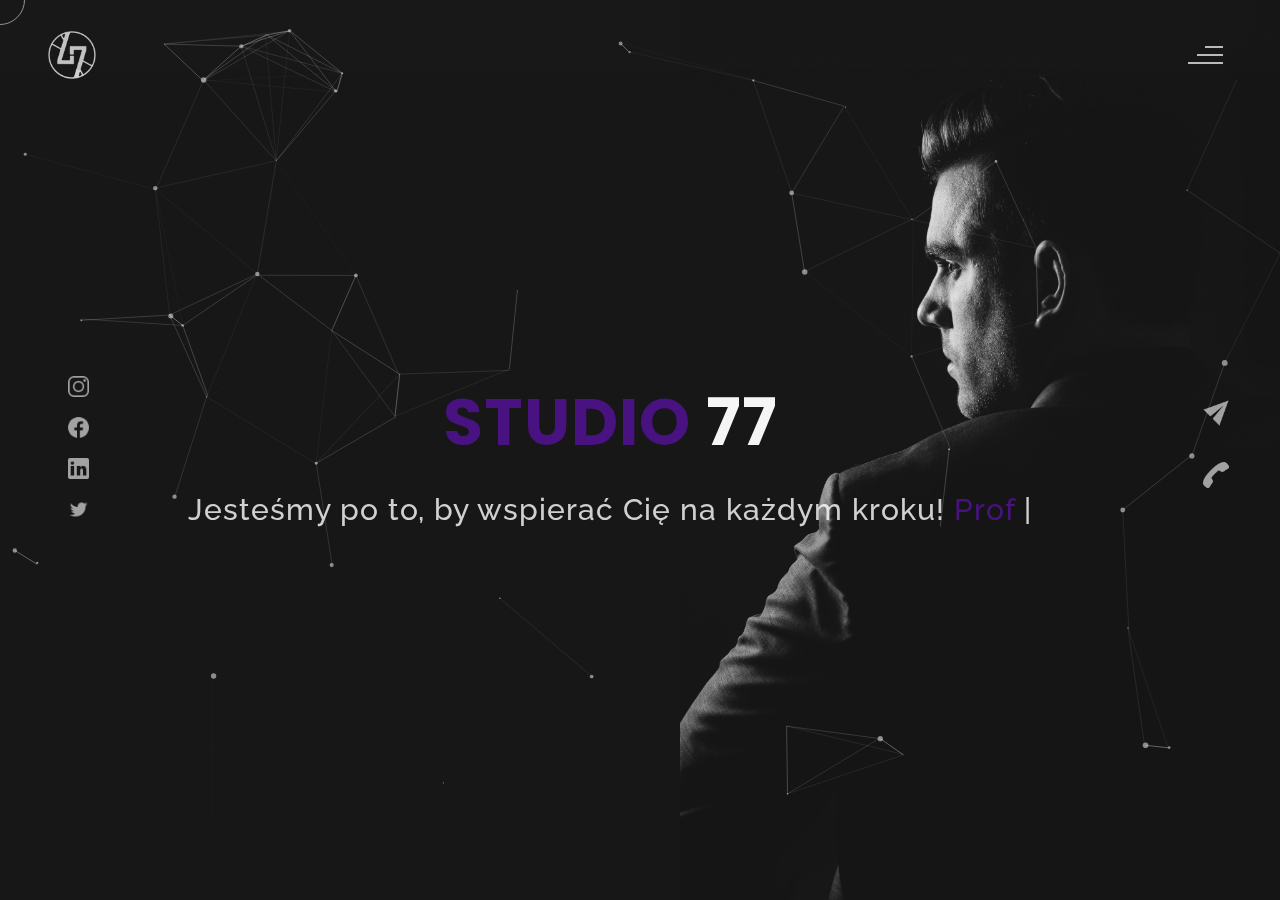
<file: Willy Wonka portfolio Template free/themes/index.html>
<!DOCTYPE html>
<html lang="pl">
<head>
    <meta charset="UTF-8">
    <meta name="viewport" content="width=device-width, initial-scale=1.0">
    <meta name="description" content="STUDIO77" />
	<meta name="keywords" content="blog, business card, creative, creative portfolio, cv theme, online resume, personal, portfolio, professional cv, responsive portfolio, resume, resume theme, vcard" />
	<meta name="author" content="willy wonka" />
    <title>STUDIO77 - BLOG</title>
  <!--favicon-img--> 
   <link rel="icon" type="image/png" href="images/favicon.png">
   <!--favicon-img-->
   <!--main css file should not be removed -->
    <link rel="stylesheet" href="css/index.css">
    <!--main css file-->
    <script src="https://cdnjs.cloudflare.com/ajax/libs/gsap/3.2.6/gsap.min.js"></script>
</head>
<body>
    <!--contains all the div-->
    <div id="all">
    <!--mouse  follower-->
        <div class="cursor"></div>
    <!--mouse  follower-->
    <!--loader-->
        <div id="loader">
            <span class="color">STUDIO</span>77
        </div>
    <!--loader-end-->
    <!--link-screen-->
        <div id="breaker">
        </div>
        <div id="breaker-two">
        </div>
    <!--link-screen-->
        <!--Main-Section-->
        <!--Navigator-fullscreen-->
        <div id="navigation-content">
            <div class="logo">
                <img src="images/willy wonka logo.png" alt="logo">
            </div>
            <div class="navigation-close">
                <span class="close-first"></span>
                <span class="close-second"></span>
            </div>
            <div class="navigation-links">
                <a href="#" data-text="HOME" id="home-link" >HOME</a>
                <a href="#" data-text="ABOUT" id="about-link" >ABOUT</a>
                <a href="#" data-text="BLOG" id="blog-link" >BLOG</a>
                <a href="#" data-text="PORTFOLIO" id="portfolio-link" >PORTFOLIO</a>
                <a href="#" data-text="CONTACT" id="contact-link" >CONTACT</a>
            </div>
        </div>
        <!--Navigator-Fullscreen END-->
          <!--Home Page-->
        <!--Menubar-->
        <div id="navigation-bar">
            <img src="images/willy wonka logo.png" alt="logo">
            <div class="menubar">
                <span class="first-span"></span>
                <span class="second-span"></span>
                <span class="third-span"></span>
            </div>
        </div>
        <!--Menubar End-->
          <!--Header-->
        <div id="header">
            <div id="particles"></div>
              <!--Social Media Links-->
            <div class="social-media-links">
               <a href="#"><img src="images/instagram logo.png" class="social-media" alt="instagram-logo"></a><!--Your instagram homepage link inser in place of "#"-->
                <a href="#"><img src="images/facebook logo.png" class="social-media" alt="facebook-logo"></a>
                <a href="#"><img src="images/linkedin logo.png" class="social-media" alt="linkedin-logo"></a>
                <a href="#"><img src="images/twitter logo.png" class="social-media" alt="twitter-logo"></a>

            </div>
            <!--Social Media Links end-->
            <div class="header-content">
                <div class="header-content-box">
                <div class="firstline"><span class="color">STUDIO </span>77</div>
                <div class="secondline">
                    Jesteśmy po to, by wspierać Cię na każdym kroku!
            <span class="txt-rotate color" data-period="1200"data-rotate='[ " Profesjonalizm.", " Niezawodność."]'></span>
            <span class="slash">|</span>
        </div>
                    <div class="contact">
                <a href="Mailto:contact.studio77@proton.me"><img src="images/mail.png" alt="email-pic" class="contactpic"></a><!--Your email Id write in place of "#"-->
                <a href="Tel:+48888795940"><img src="images/call.png" alt="phone-pic" class="contactpic"></a><!--Your telephone number Id write in place of "#"-->
                    </div>    
            </div>
            </div>
            <!--header image-->
            <div class="header-image">
            <img src="images/man.jpg" alt="logo">
            </div>
            <!--header image end-->
        </div>
           <!--Header End-->
        <!--HomePage End-->
        <!--Main-Section End-->
        <!--about-->
        <div id="about">
            <!--about content-->
            <div id="about-content">
                <div class="about-header">
                    O <span class="color">Nas</span>
                    <span class ="header-caption">Poznaj nas i odkryj <span class="color">  jak możemy wspólnie osiągnąć więcej! </span></span>
                </div>
                <div class="about-main">
            <div class="about-first-paragraph wow">
            <!--about description-->
               <span class="about-first-line">
                Studio Muzyczne
                    <span class="color">77</span>
                     </span>
                     <br>
               <span class="about-second-line"> Jesteśmy grupą pasjonatów, którzy pragną dzielić się swoją wiedzą i doświadczeniem z innymi miłośnikami muzyki.

                Nasz blog powstał z myślą o wszystkich, którzy chcą zgłębiać tajniki produkcji muzycznej, miksowania oraz odkrywać nowe trendy i techniki w branży.
                
                W Studio77 znajdziesz różnorodne artykuły, poradniki i recenzje sprzętu, które pomogą Ci rozwijać swoje umiejętności muzyczne, niezależnie od poziomu zaawansowania.
                
                Od analizy najnowszych monitorów studyjnych po techniki nagrywania – nasze treści są tworzone z myślą o Tobie! 🎧
                
                Naszym celem jest stworzenie społeczności, w której każdy może podzielić się swoimi doświadczeniami, zadawać pytania i uczyć się od innych.
                
                Wierzymy, że muzyka ma moc łączenia ludzi, dlatego zapraszamy Cię do wspólnej podróży przez świat dźwięków i kreatywności. 🌍✨
                
                Dziękujemy, że jesteś z nami. Razem twórzmy wyjątkowe brzmienia w Studio77! 🎵</span>
               <div class="cv">
                <a href="#"><button> <span class="colors"></span></button></a>
            </div>
            </div>
            <!--about picture-->
            <div class="about-img">
                <img src="images/about.jpg" alt="Your Image">
            </div>
            </div>
    
            </div>
            <!--services start-->
            <div id="services">
            <!--services header-->
                    <div class="services-heading wow">
                        <span class="color">Social</span> Media
                    </div>
            <!--services header end-->
            <!--services content-->
                    <div class="services-content">
                           <div class="service-one service wow">
                               <div class="service-img">
                               <img src="images/coding.png" alt="service-one">
                               </div>
                               <div class="service-description">
                                <h2>YouTube</h2>
                                <p>Sprawdź nasz kanał — dzielimy się tam ogromną wiedzą na temat produkcji muzyki.</p>
                               </div>
                           </div>
                           <div class="service-two service wow">
                               <div class="service-img">
                               <img src="images/instagram.png" alt="service-two">
                               </div>
                               <div class="service-description">
                                <h2>Instagram</h2>
                                <p>Odwiedź nasz profil na Instagramie i bądź z nami na bieżąco!</p>
                               </div>
                           </div>
                           <div class="service-three service wow">
                            <div class="service-img">
                               <img src="images/bulb.png" alt="service-three">
                            </div>
                            <div class="service-description">
                                <h2>Discord</h2>
                                <p>Dołącz do naszej muzycznej społeczności na Discordzie i twórz razem z nami!</p>
                            </div>
                        </div>
                    </div>
            </div>
            <!--services content end-->
    <!--copyright-section You Can Remove After Downloading-->
            <div class="footer">
             <div class="footer-text">
                 <img src="./images/copyright.png" alt="copyright-img" class="images" height="14px"> Prawa autorskie © 2024 Studio77 – Wszelkie prawa zastrzeżone.
             </div>
            </div>
    <!--copyright-section-->
        </div>
        <!--about end-->
       <!--copyright-section-->
             </div>
        <!--portfolio end-->
        <!--blog-->
        <div id="blog">
        <div class="blog-header"> Blog</span>
            <span class ="header-caption"> Nasze recenzje <span class="color"> sprzętu do twojego studia.</span></span></div>
            <div class="blog-content">
                 <div class="blogs">
                     <a href="STUDIO77 » Monitory studyjne do 500PLN.html">
                     <div class="img">
                        <img src="images/computer-speaker-2048px-3546-3x2-1.webp" alt="blog-one">
                        <div class="blog-date">28.09.2024</div>
                     </div>
                     <div class="blog-text">
                         <h3>Monitory Studyjne do 500 PLN</h3>
                         <p>Szukasz budżetowych monitorów studyjnych, które spełnią Twoje oczekiwania? 
                            Sprawdź naszą recenzję najlepszych modeli do 500 PLN i znajdź idealne brzmienie dla swojego domowego studia!</p>
                     </div></a>
                 </div>      
                
               <!--copyright-section You Can Remove After Downloading-->
               <div class="footer">
                <div class="footer-text">
                    <img src="./images/copyright.png" alt="copyright-img" class="images" height="14px"> Prawa autorskie © 2024 Studio77 – Wszelkie prawa zastrzeżone.
                </div>
               </div>
       <!--copyright-section-->
        </div>
        <!--blog end-->
        <!--contact-->
     <div id="contact">
        <div class="color-changer">
            <div class="color-panel">
                <img src="images/gear.png" alt="">
            </div>
            </div>
         <div class="contact-header">Kontakt <span class="color"> z Nami</span>
        <div class="contact-header-caption"> <span class="color"> Tylko</span> Jeden krok.</div></div>
        <div class="contact-content">
            <!--Contact form-->
             <div class="contact-form">
                 <div class="form-header">
                     Szybki kontakt
                 </div>
                 <form id="myForm" action="#">
                    <div class="input-line">
                        <input  id="name" type="text" placeholder="Imie" class="input-name">
                        <input id="email" type="email" placeholder="Email"  class="input-name">
                    </div>
                    <input type="text" id="subject" placeholder="Temat" class="input-subject">
                    <textarea id ="body" class="input-textarea" placeholder="Wiadomość"></textarea>
                    <button type="button" id ="submit" value="send">Wyślij</button>
                 </form>
               
             </div>
            <!--Contact form-->
            <!--Contact information-->
             <div class="contact-info">
                <div class="contact-info-header">
                    Informacje Kontaktowe
                </div>
                <div class="contact-info-content">
                <div class="contect-info-content-line">
                    <img src="./images/icon-name.png" class="icon" alt="name-icon">
                    <div class="contact-info-icon-text">
                        <h6>Nazwa</h6>
                        <p>Studio77</p>
                  </div>
                </div>
              <div class="contect-info-content-line">
                  <img src="./images/icon-phone.png" class="icon" alt="phone-icon">
                  <div class="contact-info-icon-text">
                      <h6>Nr. Telefonu</h6>
                      <p>+48 888-795-940</p>
                </div>
              </div>
              
              <div class="contect-info-content-line">
                  <img src="./images/icon-email.png" class="icon" alt="email-icon">
                  <div class="contact-info-icon-text">
                      <h6>Email</h6>
                      <p>contact.studio77@proton.me</p>
                </div>
              </div>
                </div>
            <!--Contact information end-->
           </div>
        </div>
                    <!--copyright-section You Can Remove After Downloading-->
                    <div class="footer">
                        <div class="footer-text">
                            <img src="./images/copyright.png" alt="copyright-img" class="images" height="14px"> Prawa autorskie © 2024 Studio77 – Wszelkie prawa zastrzeżone.
                        </div>
                       </div>
               <!--copyright-section-->
     </div>
        <!--contact end-->
    </div>
    <!--all the divisions-->
    <script src="js/jquery.min.js"></script>
    <script src="js/particles.js"></script>
    <script src="js/particles.min.js"></script>
    <script src="js/index.js"></script>
    <!--particles script-->
    <script>
  particlesJS("particles", {"particles":{"number":{"value":40,"density":{"enable":true,"value_area":800}},"color":{"value":"#ffffff"},"shape":{"type":"circle","stroke":{"width":0,"color":"#000000"},"polygon":{"nb_sides":5},"image":{"src":"img/github.svg","width":100,"height":100}},"opacity":{"value":0.5,"random":false,"anim":{"enable":false,"speed":1,"opacity_min":0.1,"sync":false}},"size":{"value":3,"random":true,"anim":{"enable":false,"speed":40,"size_min":0.1,"sync":false}},"line_linked":{"enable":true,"distance":150,"color":"#ffffff","opacity":0.4,"width":1},"move":{"enable":true,"speed":6,"direction":"none","random":false,"straight":false,"out_mode":"out","bounce":false,"attract":{"enable":false,"rotateX":600,"rotateY":1200}}},"interactivity":{"detect_on":"canvas","events":{"onhover":{"enable":true,"mode":"repulse"},"onclick":{"enable":true,"mode":"push"},"resize":true},"modes":{"grab":{"distance":400,"line_linked":{"opacity":1}},"bubble":{"distance":400,"size":40,"duration":2,"opacity":8,"speed":3},"repulse":{"distance":200,"duration":0.4},"push":{"particles_nb":4},"remove":{"particles_nb":2}}},"retina_detect":true});
    </script>

</body>
</html>
</file>
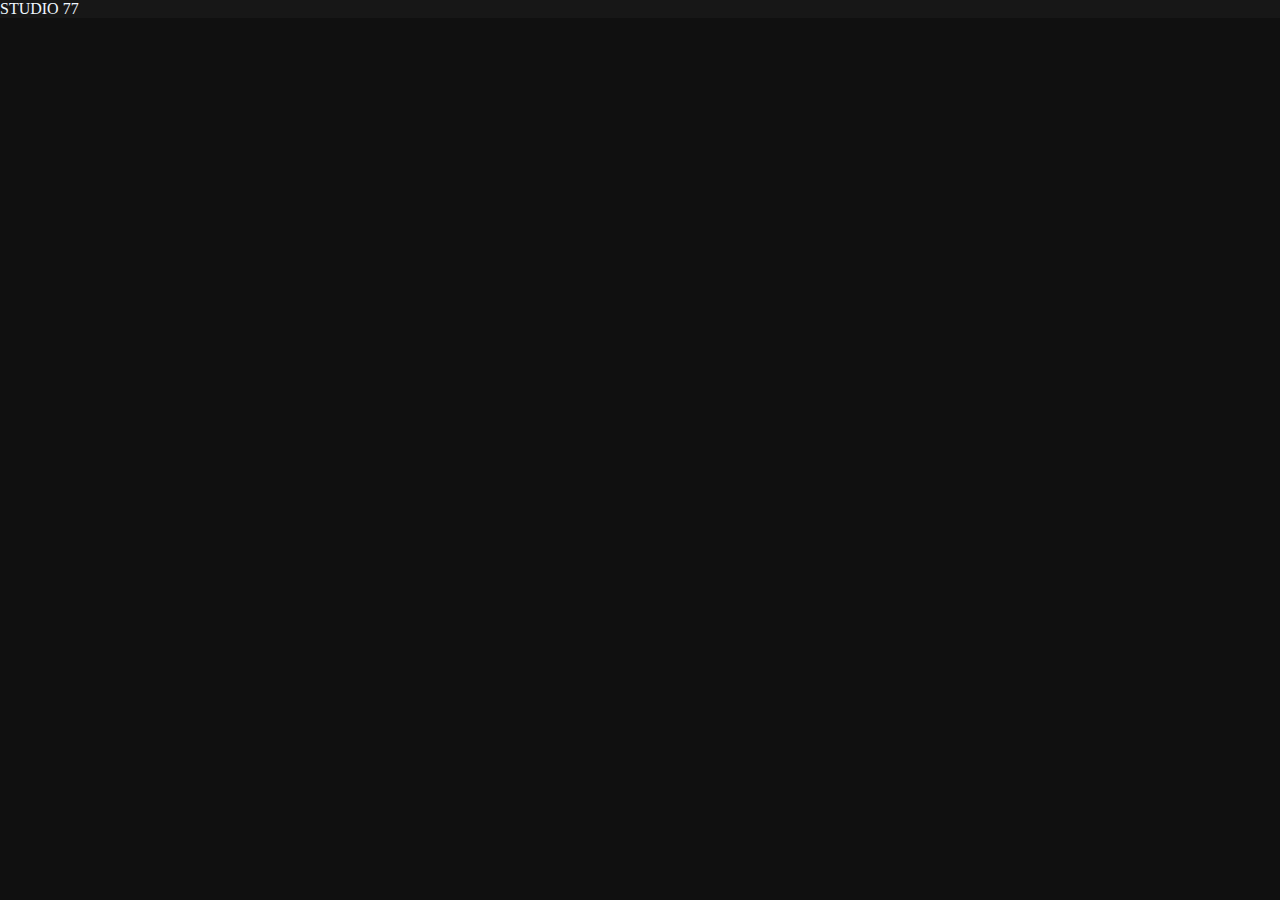
<file: Willy Wonka portfolio Template free/themes/monitory500.html>
<!DOCTYPE html>
<html lang="pl">
<head>
    <meta charset="UTF-8">
    <meta name="viewport" content="width=device-width, initial-scale=1.0">
    <meta name="description" content="STUDIO77" />
	<meta name="keywords" content="blog, business card, creative, creative portfolio, cv theme, online resume, personal, portfolio, professional cv, responsive portfolio, resume, resume theme, vcard" />
	<meta name="author" content="willy wonka" />
    <title>STUDIO77 - BLOG</title>
  <!--favicon-img--> 
   <link rel="icon" type="image/png" href="images/favicon.png">
   <!--favicon-img-->
   <!--main css file should not be removed -->
    <link rel="stylesheet" href="css/index.css">
    <link rel="stylesheet" href="css/blog.css">
    <!--main css file-->
    <script src="https://cdnjs.cloudflare.com/ajax/libs/gsap/3.2.6/gsap.min.js"></script>
</head>
<body>
        <div class="naglowek"><span class="naglowek">STUDIO </span>77</div>
    
    <script src="js/jquery.min.js"></script>
    <script src="js/particles.js"></script>
    <script src="js/particles.min.js"></script>
    <script src="js/index.js"></script>
    <!--particles script-->
    <script>
  particlesJS("particles", {"particles":{"number":{"value":40,"density":{"enable":true,"value_area":800}},"color":{"value":"#ffffff"},"shape":{"type":"circle","stroke":{"width":0,"color":"#000000"},"polygon":{"nb_sides":5},"image":{"src":"img/github.svg","width":100,"height":100}},"opacity":{"value":0.5,"random":false,"anim":{"enable":false,"speed":1,"opacity_min":0.1,"sync":false}},"size":{"value":3,"random":true,"anim":{"enable":false,"speed":40,"size_min":0.1,"sync":false}},"line_linked":{"enable":true,"distance":150,"color":"#ffffff","opacity":0.4,"width":1},"move":{"enable":true,"speed":6,"direction":"none","random":false,"straight":false,"out_mode":"out","bounce":false,"attract":{"enable":false,"rotateX":600,"rotateY":1200}}},"interactivity":{"detect_on":"canvas","events":{"onhover":{"enable":true,"mode":"repulse"},"onclick":{"enable":true,"mode":"push"},"resize":true},"modes":{"grab":{"distance":400,"line_linked":{"opacity":1}},"bubble":{"distance":400,"size":40,"duration":2,"opacity":8,"speed":3},"repulse":{"distance":200,"duration":0.4},"push":{"particles_nb":4},"remove":{"particles_nb":2}}},"retina_detect":true});
    </script>
</body>
</html>
</file>
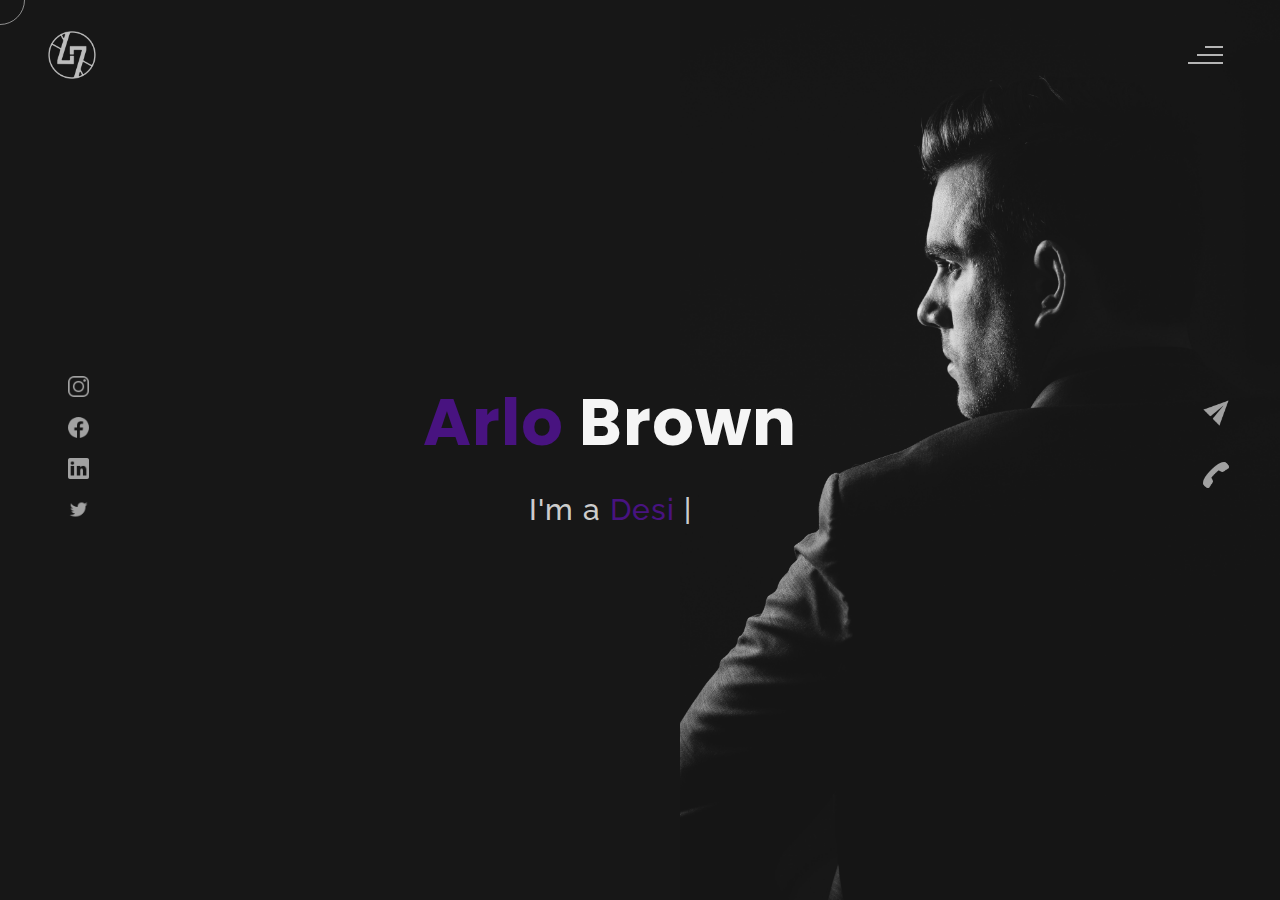
<file: Willy Wonka portfolio Template free/themes/theme-clean.html>
<!DOCTYPE html>
<html lang="en">
<head>
    <meta charset="UTF-8">
    <meta name="viewport" content="width=device-width, initial-scale=1.0">
    <meta name="description" content="Willy Wonkas - Personal Portfolio Website Template" />
	<meta name="keywords" content="blog, business card, creative, creative portfolio, cv theme, online resume, personal, portfolio, professional cv, responsive portfolio, resume, resume theme, vcard" />
	<meta name="author" content="willy wonka" />
    <title>Willy Wonkas - Personal Portfolio Website Template</title>
  <!--favicon-img--> 
   <link rel="icon" type="image/png" href="images/favicon.png">
   <!--favicon-img-->
   <!--main css file should not be removed -->
    <link rel="stylesheet" href="css/index.css">
    <!--main css file-->
    <script src="https://cdnjs.cloudflare.com/ajax/libs/gsap/3.2.6/gsap.min.js"></script>
</head>
<body>
    <!--contains all the div-->
    <div id="all">
    <!--mouse  follower-->
        <div class="cursor"></div>
    <!--mouse  follower-->
    <!--loader-->
        <div id="loader">
            <span class="color">Arlo</span>Brown 
        </div>
    <!--loader-end-->
    <!--link-screen-->
        <div id="breaker">
        </div>
        <div id="breaker-two">
        </div>
    <!--link-screen-->
        <!--Main-Section-->
        <!--Navigator-fullscreen-->
        <div id="navigation-content">
            <div class="logo">
                <img src="images/willy wonka logo.png" alt="logo">
            </div>
            <div class="navigation-close">
                <span class="close-first"></span>
                <span class="close-second"></span>
            </div>
            <div class="navigation-links">
                <a href="#" data-text="HOME" id="home-link" >HOME</a>
                <a href="#" data-text="ABOUT" id="about-link" >ABOUT</a>
                <a href="#" data-text="BLOG" id="blog-link" >BLOG</a>
                <a href="#" data-text="PORTFOLIO" id="portfolio-link" >PORTFOLIO</a>
                <a href="#" data-text="CONTACT" id="contact-link" >CONTACT</a>
            </div>
        </div>
        <!--Navigator-Fullscreen END-->
          <!--Home Page-->
        <!--Menubar-->
        <div id="navigation-bar">
            <img src="images/willy wonka logo.png" alt="logo">
            <div class="menubar">
                <span class="first-span"></span>
                <span class="second-span"></span>
                <span class="third-span"></span>
            </div>
        </div>
        <!--Menubar End-->
          <!--Header-->
        <div id="header">
            <div id="particles"></div>
              <!--Social Media Links-->
            <div class="social-media-links">
               <a href="#"><img src="images/instagram logo.png" class="social-media" alt="instagram-logo"></a><!--Your instagram homepage link inser in place of "#"-->
                <a href="#"><img src="images/facebook logo.png" class="social-media" alt="facebook-logo"></a>
                <a href="#"><img src="images/linkedin logo.png" class="social-media" alt="linkedin-logo"></a>
                <a href="#"><img src="images/twitter logo.png" class="social-media" alt="twitter-logo"></a>

            </div>
            <!--Social Media Links end-->
            <div class="header-content">
                <div class="header-content-box">
                <div class="firstline"><span class="color">Arlo </span>Brown</div>
                <div class="secondline">
                I'm a
            <span class="txt-rotate color" data-period="1200"data-rotate='[ " Designer.", " Blogger.", " Freelancer." ]'></span>
            <span class="slash">|</span>
        </div>
                    <div class="contact">
                <a href="Mailto:#"><img src="images/mail.png" alt="email-pic" class="contactpic"></a><!--Your email Id write in place of "#"-->
                <a href="Tel:#"><img src="images/call.png" alt="phone-pic" class="contactpic"></a><!--Your telephone number Id write in place of "#"-->
                    </div>    
            </div>
            </div>
            <!--header image-->
            <div class="header-image">
            <img src="images/man.jpg" alt="logo">
            </div>
            <!--header image end-->
        </div>
           <!--Header End-->
        <!--HomePage End-->
        <!--Main-Section End-->
        <!--about-->
        <div id="about">
            <div class="color-changer">
            <div class="color-panel">
                <img src="images/gear.png" alt="">
            </div>
            <div class="color-selector">
                <div class="heading">Custom Colors</div>
                <div class="colors">
                    <ul >
                    <li>
                        <a href="#0" class="color-red " title="color-red"></a>
                    </li>
                    <li>
                        <a href="#0" class="color-purple" title="color-purple"></a>
                    </li>
                    <li>
                        <a href="#0" class="color-malt" title="color-malt"></a>
                    </li>
                    <li>
                        <a href="#0" class="color-green" title="color-green"></a>
                    </li>
                    <li>
                        <a href="#0" class="color-blue" title="color-blue"></a>
                    </li>
                    <li>
                        <a href="#0" class="color-orange" title="color-orange"></a>
                    </li>
                    </ul>
                </div>
            </div>
            </div>
            <!--about content-->
            <div id="about-content">
                <div class="about-header">
                    About <span class="color">Me</span>
                    <span class ="header-caption">Get to Know <span class="color"> me.</span></span>
                </div>
                <div class="about-main">
            <div class="about-first-paragraph wow">
            <!--about description-->
               <span class="about-first-line">
                    I'm creative 
                    <span class="color">web developer</span>
                     based in New York , USA </span>
                     <br>
               <span class="about-second-line"> With 20 years of experience as a professional Web developer, I have acquired the skills and knowledge necessary to make your project a success. I enjoy every step while working.</span>
               <div class="cv">
                <a href="#"><button>Download <span class="colors">CV</span></button></a>
            </div>
            </div>
            <!--about picture-->
            <div class="about-img">
                <img src="images/about.jpg" alt="Your Image">
            </div>
            </div>
    
            </div>
            <!--services start-->
            <div id="services">
                <div class="color-changer">
                    <div class="color-panel">
                        <img src="images/gear.png" alt="">
                    </div>
                    <div class="color-selector">
                        <div class="heading">Custom Colors</div>
                        <div class="colors">
                            <ul >
                            <li>
                                <a href="#0" class="color-red " title="color-red"></a>
                            </li>
                            <li>
                                <a href="#0" class="color-purple" title="color-purple"></a>
                            </li>
                            <li>
                                <a href="#0" class="color-malt" title="color-malt"></a>
                            </li>
                            <li>
                                <a href="#0" class="color-green" title="color-green"></a>
                            </li>
                            <li>
                                <a href="#0" class="color-blue" title="color-blue"></a>
                            </li>
                            <li>
                                <a href="#0" class="color-orange" title="color-orange"></a>
                            </li>
                            </ul>
                        </div>
                    </div>
                    </div>
            <!--services header-->
                    <div class="services-heading wow">
                        <span class="color">My</span> Services
                    </div>
            <!--services header end-->
            <!--services content-->
                    <div class="services-content">
                           <div class="service-one service wow">
                               <div class="service-img">
                               <img src="images/coding.png" alt="service-one">
                               </div>
                               <div class="service-description">
                                <h2>Web Designing</h2>
                                <p>Lorem ipsum dolor sit amet consectetur adipisicing elit. Quod quibusdam possimus</p>
                               </div>
                           </div>
                           <div class="service-two service wow">
                               <div class="service-img">
                               <img src="images/instagram.png" alt="service-two">
                               </div>
                               <div class="service-description">
                                <h2>Social Media</h2>
                                <p>Lorem ipsum dolor sit amet consectetur adipisicing elit. Quod quibusdam possimus</p>
                               </div>
                           </div>
                           <div class="service-three service wow">
                            <div class="service-img">
                               <img src="images/bulb.png" alt="service-three">
                            </div>
                            <div class="service-description">
                                <h2>Creative Design</h2>
                                <p>Lorem ipsum dolor sit amet consectetur adipisicing elit. Quod quibusdam possimus</p>
                            </div>
                        </div>
                    </div>
            </div>
            <!--services content end-->
            <!--services end-->
            <div id="skills">
                <div class="skills-header">
                     My <span class="color"> Skills</span>
                </div>
                <div class="skills-content " style="text-align: center;">
                    <div class="skill-html skill">
                        <div class="skill-text">
                    <div class="html">
                        HTML/CSS
                    </div>
                        </div>
                    <div class="html-prog wow prog">
                 <div class="html-progress wow">95%</div>
                    </div>
                    </div>
                    <div class="skill-html skill">
                        <div class="skill-text">
                    <div class="html">
                      Javascript
                    </div>
                        </div>
                    <div class="html-prog wow prog">
                 <div class="js-progress wow">90%</div>
                    </div>
                    </div>
                    <div class="skill-html skill">
                        <div class="skill-text">
                    <div class="html">
                        Adobe Ps
                    </div>
                        </div>
                    <div class="html-prog wow prog">
                 <div class="adobe-progress wow">83%</div>
                    </div>
                    </div>
                    <div class="skill-html skill">
                        <div class="skill-text">
                    <div class="html">
                        PHP
                    </div>
                        </div>
                    <div class="html-prog wow prog">
                 <div class="php-progress wow">87%</div>
                    </div>
                    </div>
                    <div class="skill-html skill">
                        <div class="skill-text">
                    <div class="html">
                        JQuery
                    </div>
                        </div>
                    <div class="html-prog wow prog">
                 <div class="jquery-progress wow">94%</div>
                    </div>
                    </div>
                    <div class="skill-html skill">
                        <div class="skill-text">
                    <div class="html">
                        SEO
                    </div>
                        </div>
                    <div class="html-prog wow prog">
                 <div class="seo-progress wow">84%</div>
                    </div>
                    </div>
                </div>
            </div>
    <!--copyright-section You Can Remove After Downloading-->
            <div class="footer">
             <div class="footer-text">
                 <img src="./images/copyright.png" alt="copyright-img" class="images" height="14px"> Willy Wonkas
             </div>
            </div>
    <!--copyright-section-->
        </div>
        <!--about end-->
        <!--portfolio-->
        <div id="portfolio">
            <div class="color-changer">
                <div class="color-panel">
                    <img src="images/gear.png" alt="">
                </div>
                <div class="color-selector">
                    <div class="heading">Custom Colors</div>
                    <div class="colors">
                        <ul >
                        <li>
                            <a href="#0" class="color-red " title="color-red"></a>
                        </li>
                        <li>
                            <a href="#0" class="color-purple" title="color-purple"></a>
                        </li>
                        <li>
                            <a href="#0" class="color-malt" title="color-malt"></a>
                        </li>
                        <li>
                            <a href="#0" class="color-green" title="color-green"></a>
                        </li>
                        <li>
                            <a href="#0" class="color-blue" title="color-blue"></a>
                        </li>
                        <li>
                            <a href="#0" class="color-orange" title="color-orange"></a>
                        </li>
                        </ul>
                    </div>
                </div>
                </div>
            <div class="portfolio-header"> <span class="color"> My </span> Portfolio
            <span class ="header-caption"> Some Of My <span class="color"> Works</span></span></div>
             <div id="portfolio-content">
                 <div class="portfolio portfolio-first">
                     <div class="portfolio-image">
                        <img src="images/portfolio-first.jpg" alt="portfolio-first">
                     </div>
                     <div class="portfolio-text">
                         <h2>App Idea</h2>
                         <p>Lorem, ipsum dolor sit amet consectetur adipisicing elit. Ad ut optio repellat cupiditate 
                             expedita eius dignissimos. Id cumque placeat minima ad laudantium suscipit voluptatem ducimus</p>
                         <div class="button"><a href="#"><button><span class="index"> View Project<i class="gg-arrow-right"></i></span></button></a></div>
                     </div>
                 </div>
                 <div class="portfolio portfolio-second">
                    <div class="portfolio-image">
                        <img src="images/portfolio-second.jpg" alt="portfolio-second">
                    </div>
                    <div class="portfolio-text">
                        <h2>Web Designing</h2>
                        <p>Lorem ipsum dolor sit, amet consectetur adipisicing elit. Id cumque placeat minima ad laudantium suscipit
                             voluptatem ducimus. Id cumque placeat minima ad laudantium suscipit voluptatem ducimus</p>
                        <div class="button"><a href="#"><button><span class="index"> View Project<i class="gg-arrow-right"></i></span></button></a></div>
                    </div>
                </div>
             
                <div class="portfolio portfolio-third">
                    <div class="portfolio-image">
                        <img src="images/portfolio-third.jpg" alt="portfolio-third">
                    </div>
                    <div class="portfolio-text">
                        <h2>UI Designing</h2>
                        <p>Lorem, ipsum dolor sit amet consectetur adipisicing elit. Ad ut optio repellat cupiditate expedita eius dignissimos
                            .. Id cumque placeat minima ad laudantium suscipit voluptatem ducimus</p>
                        <div class="button"><a href="#"><button><span class="index"> View Project<i class="gg-arrow-right"></i></span></button></a></div>
                    </div>
                </div>
                <div class="portfolio portfolio-fourth">
                    <div class=" portfolio-image">
                        <img src="images/portfolio-fourth.jpg" alt="portfolio-fourth">
                    </div>
                    <div class="portfolio-text">
                        <h2>Wow Graphics</h2>
                        <p>Lorem, ipsum dolor sit amet consectetur adipisicing elit. Ad ut optio repellat cupiditate
                             expedita eius dignissimos. Id cumque placeat minima ad laudantium suscipit voluptatem ducimus</p>
                        <div class="button"><a href="#"><button><span class="index"> View Project<i class="gg-arrow-right"></i></span></button></a></div>
                    </div>
                </div>
                 </div>
                    <!--copyright-section You Can Remove After Downloading-->
            <div class="footer">
                <div class="footer-text">
                    <img src="./images/copyright.png" alt="copyright-img" class="images" height="14px"> Willy Wonkas
                </div>
               </div>
       <!--copyright-section-->
             </div>
        <!--portfolio end-->
        <!--blog-->
        <div id="blog">
            <div class="color-changer">
                <div class="color-panel">
                    <img src="images/gear.png" alt="">
                </div>
                <div class="color-selector">
                    <div class="heading">Custom Colors</div>
                    <div class="colors">
                        <ul >
                        <li>
                            <a href="#0" class="color-red " title="color-red"></a>
                        </li>
                        <li>
                            <a href="#0" class="color-purple" title="color-purple"></a>
                        </li>
                        <li>
                            <a href="#0" class="color-malt" title="color-malt"></a>
                        </li>
                        <li>
                            <a href="#0" class="color-green" title="color-green"></a>
                        </li>
                        <li>
                            <a href="#0" class="color-blue" title="color-blue"></a>
                        </li>
                        <li>
                            <a href="#0" class="color-orange" title="color-orange"></a>
                        </li>
                        </ul>
                    </div>
                </div>
                </div>
        <div class="blog-header"> Blogs</span>
            <span class ="header-caption"> My Latest <span class="color"> blog posts.</span></span></div>
            <div class="blog-content">
                 <div class="blogs">
                     <a href="#">
                     <div class="img">
                         <img src="images/post-one.jpg" alt="blog-one">
                        <div class="blog-date">8 May,20</div>
                     </div>
                     <div class="blog-text">
                         <h3>Harleys In Hawaai</h3>
                         <p>Lorem ipsum dolor sit amet consectetur adipisicing elit. Possimus alias dolore recusandae illum, corrupti quo 
                             veniam saepe aliquid! Quis voluptates ratione consequuntur vel, perferendis cum provident? Magnam fugiat voluptas
                              libero.</p>
                     </div></a>
                 </div>      
                 <div class="blogs">
                    <a href="#">
                    <div class="img">
                        <img src="images/post-two.jpg" alt="blog-two">
                        <div class="blog-date">16 Jan,20</div>
                    </div>
                    <div class="blog-text">
                        <h3>Key To Be Productive</h3>
                        <p>Lorem ipsum dolor, sit amet consectetur adipisicing elit. Incidunt maiores, 
                            recusandae cupiditate ducimus a non tempora, architecto obcaecati eaque ipsum assumenda harum dolorum iusto tenetur
                             eius eligendi dolor magnam sit!</p>
                    </div></a>
                </div>      
                <div class="blogs">
                    <a href="#">
                    <div class="img">
                        <img src="images/post-three.jpg" alt="blog-three">
                        <div class="blog-date">30 Nov,19</div>
                    </div>
                    <div class="blog-text">
                        <h3>Caffeine Addict</h3>
                        <p>Lorem ipsum, dolor sit amet consectetur adipisicing elit. Nemo nostrum impedit 
                            ipsam perspiciatis ratione sapiente quasi optio reprehenderit, labore consequuntur suscipit cum quas.
                             Officiis dolorem asperiores, ut necessitatibus quas doloremque?</p>
                    </div></a>
                </div>
                <div class="blogs">
                    <a href="#">
                    <div class="img">
                        <img src="images/post-four.jpg" alt="blog-four">
                        <div class="blog-date">6 Jul,19</div>
                    </div>
                    <div class="blog-text">
                        <h3>Web Development</h3>
                        <p>Lorem ipsum dolor sit amet consectetur adipisicing elit. Dolorem, veniam ratione quam vitae,
                             quibusdam explicabo rem debitis velit ipsa repellat, impedit nulla fuga? Amet corporis praesentium quae.
                              Sed, quibusdam necessitatibus.</p>
                    </div></a>
                </div>  
                <div class="blogs">
                    <a href="#">
                    <div class="img">
                        <img src="images/post-five.jpg" alt="blog-five">
                        <div class="blog-date">1 Jun,19</div>
                    </div>
                    <div class="blog-text">
                        <h3>Work From Home</h3>
                        <p>Lorem ipsum dolor sit amet consectetur adipisicing elit. Fuga sunt eum necessitatibus rem 
                            dignissimos nulla mollitia cumque, provident officiis non vitae? Animi aut doloremque illum, soluta hic minus 
                            sint explicabo..</p>
                    </div></a>
                </div>  
                <div class="blogs">
                    <a href="#">
                    <div class="img">
                        <img src="images/post-six.jpg" alt="blog-six">
                        <div class="blog-date">28 Feb,19</div>
                    </div>
                    <div class="blog-text">
                        <h3>Business Trip</h3>
                        <p>Lorem ipsum dolor sit amet consectetur adipisicing elit. Explicabo tempora dolorum fuga ratione, unde, 
                            ex quaerat iste numquam nemo nihil nobis rem sint quia recusandae dignissimos quos ut rerum nam.</p>
                    </div></a>
                </div>        
            </div>
               <!--copyright-section You Can Remove After Downloading-->
               <div class="footer">
                <div class="footer-text">
                    <img src="./images/copyright.png" alt="copyright-img" class="images" height="14px"> Willy Wonkas
                </div>
               </div>
       <!--copyright-section-->
        </div>
        <!--blog end-->
        <!--contact-->
     <div id="contact">
        <div class="color-changer">
            <div class="color-panel">
                <img src="images/gear.png" alt="">
            </div>
            <div class="color-selector">
                <div class="heading">Custom Colors</div>
                <div class="colors">
                    <ul >
                    <li>
                        <a href="#0" class="color-red " title="color-red"></a>
                    </li>
                    <li>
                        <a href="#0" class="color-purple" title="color-purple"></a>
                    </li>
                    <li>
                        <a href="#0" class="color-malt" title="color-malt"></a>
                    </li>
                    <li>
                        <a href="#0" class="color-green" title="color-green"></a>
                    </li>
                    <li>
                        <a href="#0" class="color-blue" title="color-blue"></a>
                    </li>
                    <li>
                        <a href="#0" class="color-orange" title="color-orange"></a>
                    </li>
                    </ul>
                </div>
            </div>
            </div>
         <div class="contact-header">Contact <span class="color"> Me</span>
        <div class="contact-header-caption"> <span class="color"> Get</span> In Touch.</div></div>
        <div class="contact-content">
            <!--Contact form-->
             <div class="contact-form">
                 <div class="form-header">
                     Message Me
                 </div>
                 <form id="myForm" action="#">
                    <div class="input-line">
                        <input  id="name" type="text" placeholder="Name" class="input-name">
                        <input id="email" type="email" placeholder="Email"  class="input-name">
                    </div>
                    <input type="text" id="subject" placeholder="subject" class="input-subject">
                    <textarea id ="body" class="input-textarea" placeholder="message"></textarea>
                    <button type="button" id ="submit" value="send">Submit</button>
                 </form>
               
             </div>
            <!--Contact form-->
            <!--Contact information-->
             <div class="contact-info">
                <div class="contact-info-header">
                    Contact Info
                </div>
                <div class="contact-info-content">
                <div class="contect-info-content-line">
                    <img src="./images/icon-name.png" class="icon" alt="name-icon">
                    <div class="contact-info-icon-text">
                        <h6>Name</h6>
                        <p>Arlo Brown</p>
                  </div>
                </div>
                <div class="contect-info-content-line">
                  <img src="./images/icon-location.png" class="icon" alt="location-icon">
                  <div class="contact-info-icon-text">
                      <h6>Location</h6>
                      <p>New York, USA</p>
                </div>
              </div>
              <div class="contect-info-content-line">
                  <img src="./images/icon-phone.png" class="icon" alt="phone-icon">
                  <div class="contact-info-icon-text">
                      <h6>Call</h6>
                      <p>+9865376531</p>
                </div>
              </div>
              
              <div class="contect-info-content-line">
                  <img src="./images/icon-email.png" class="icon" alt="email-icon">
                  <div class="contact-info-icon-text">
                      <h6>Email</h6>
                      <p>Info@example.com</p>
                </div>
              </div>
                </div>
            <!--Contact information end-->
           </div>
        </div>
                    <!--copyright-section You Can Remove After Downloading-->
                    <div class="footer">
                        <div class="footer-text">
                            <img src="./images/copyright.png" alt="copyright-img" class="images" height="14px"> Willy Wonkas
                        </div>
                       </div>
               <!--copyright-section-->
     </div>
        <!--contact end-->
    </div>
    <!--all the divisions-->
    <script src="js/jquery.min.js"></script>
    <script src="js/index.js"></script>


</body>
</html>
</file>
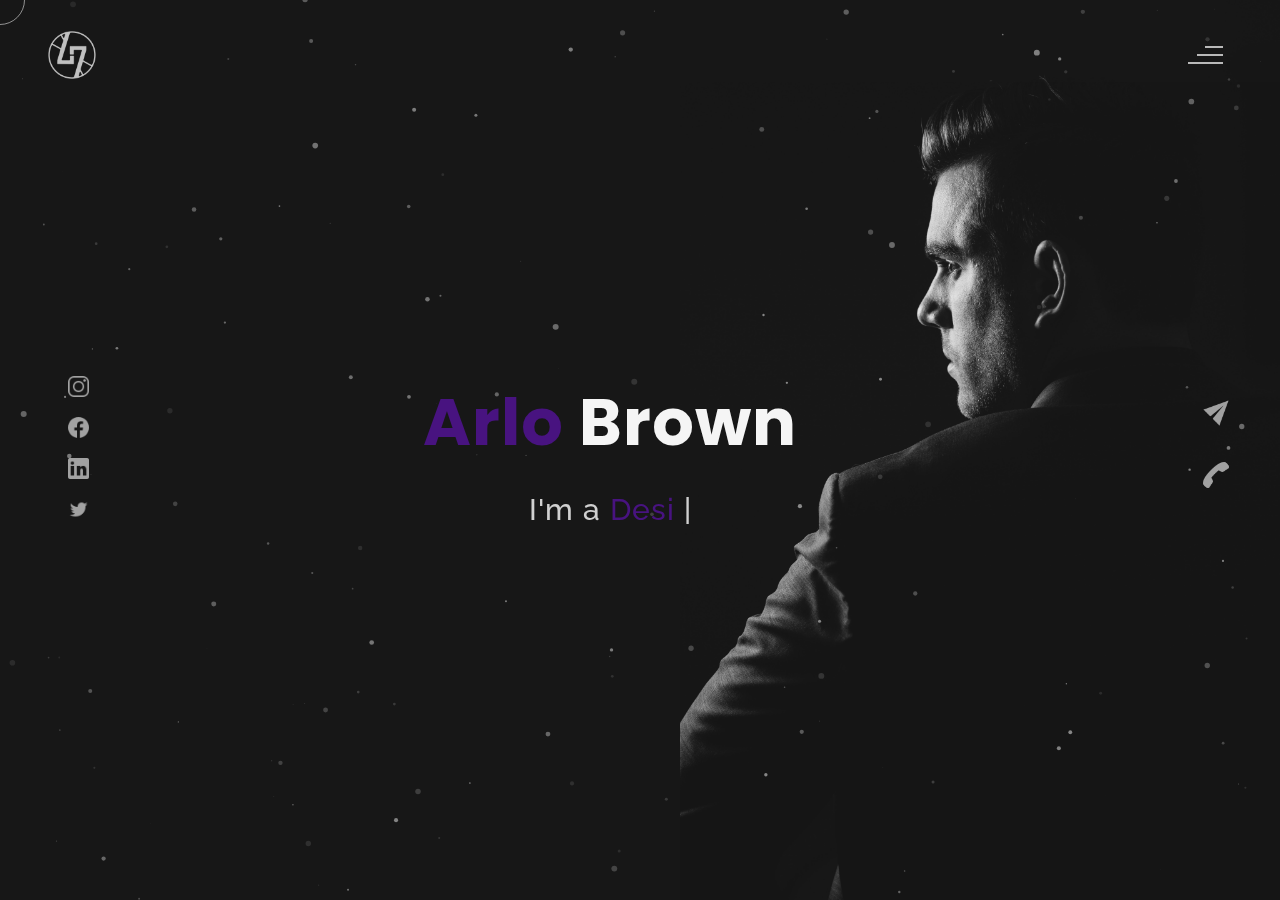
<file: Willy Wonka portfolio Template free/themes/theme-dust.html>
<!DOCTYPE html>
<html lang="en">
<head>
    <meta charset="UTF-8">
    <meta name="viewport" content="width=device-width, initial-scale=1.0">
    <meta name="description" content="Willy Wonkas - Personal Portfolio Website Template" />
	<meta name="keywords" content="blog, business card, creative, creative portfolio, cv theme, online resume, personal, portfolio, professional cv, responsive portfolio, resume, resume theme, vcard" />
	<meta name="author" content="willy wonka" />
    <title>Willy Wonkas - Personal Portfolio Website Template</title>
  <!--favicon-img--> 
   <link rel="icon" type="image/png" href="images/favicon.png">
   <!--favicon-img-->
   <!--main css file should not be removed -->
    <link rel="stylesheet" href="css/index.css">
    <!--main css file-->
    <script src="https://cdnjs.cloudflare.com/ajax/libs/gsap/3.2.6/gsap.min.js"></script>
</head>
<body>
    <!--contains all the div-->
    <div id="all">
    <!--mouse  follower-->
        <div class="cursor"></div>
    <!--mouse  follower-->
    <!--loader-->
        <div id="loader">
            <span class="color">Arlo</span>Brown 
        </div>
    <!--loader-end-->
    <!--link-screen-->
        <div id="breaker">
        </div>
        <div id="breaker-two">
        </div>
    <!--link-screen-->
        <!--Main-Section-->
        <!--Navigator-fullscreen-->
        <div id="navigation-content">
            <div class="logo">
                <img src="images/willy wonka logo.png" alt="logo">
            </div>
            <div class="navigation-close">
                <span class="close-first"></span>
                <span class="close-second"></span>
            </div>
            <div class="navigation-links">
                <a href="#" data-text="HOME" id="home-link" >HOME</a>
                <a href="#" data-text="ABOUT" id="about-link" >ABOUT</a>
                <a href="#" data-text="BLOG" id="blog-link" >BLOG</a>
                <a href="#" data-text="PORTFOLIO" id="portfolio-link" >PORTFOLIO</a>
                <a href="#" data-text="CONTACT" id="contact-link" >CONTACT</a>
            </div>
        </div>
        <!--Navigator-Fullscreen END-->
          <!--Home Page-->
        <!--Menubar-->
        <div id="navigation-bar">
            <img src="images/willy wonka logo.png" alt="logo">
            <div class="menubar">
                <span class="first-span"></span>
                <span class="second-span"></span>
                <span class="third-span"></span>
            </div>
        </div>
        <!--Menubar End-->
          <!--Header-->
        <div id="header">
            <div id="particles"></div>
              <!--Social Media Links-->
            <div class="social-media-links">
               <a href="#"><img src="images/instagram logo.png" class="social-media" alt="instagram-logo"></a><!--Your instagram homepage link inser in place of "#"-->
                <a href="#"><img src="images/facebook logo.png" class="social-media" alt="facebook-logo"></a>
                <a href="#"><img src="images/linkedin logo.png" class="social-media" alt="linkedin-logo"></a>
                <a href="#"><img src="images/twitter logo.png" class="social-media" alt="twitter-logo"></a>

            </div>
            <!--Social Media Links end-->
            <div class="header-content">
                <div class="header-content-box">
                <div class="firstline"><span class="color">Arlo </span>Brown</div>
                <div class="secondline">
                I'm a
            <span class="txt-rotate color" data-period="1200"data-rotate='[ " Designer.", " Blogger.", " Freelancer." ]'></span>
            <span class="slash">|</span>
        </div>
                    <div class="contact">
                <a href="Mailto:#"><img src="images/mail.png" alt="email-pic" class="contactpic"></a><!--Your email Id write in place of "#"-->
                <a href="Tel:#"><img src="images/call.png" alt="phone-pic" class="contactpic"></a><!--Your telephone number Id write in place of "#"-->
                    </div>    
            </div>
            </div>
            <!--header image-->
            <div class="header-image">
            <img src="images/man.jpg" alt="logo">
            </div>
            <!--header image end-->
        </div>
           <!--Header End-->
        <!--HomePage End-->
        <!--Main-Section End-->
        <!--about-->
        <div id="about">
            <div class="color-changer">
            <div class="color-panel">
                <img src="images/gear.png" alt="">
            </div>
            <div class="color-selector">
                <div class="heading">Custom Colors</div>
                <div class="colors">
                    <ul >
                    <li>
                        <a href="#0" class="color-red " title="color-red"></a>
                    </li>
                    <li>
                        <a href="#0" class="color-purple" title="color-purple"></a>
                    </li>
                    <li>
                        <a href="#0" class="color-malt" title="color-malt"></a>
                    </li>
                    <li>
                        <a href="#0" class="color-green" title="color-green"></a>
                    </li>
                    <li>
                        <a href="#0" class="color-blue" title="color-blue"></a>
                    </li>
                    <li>
                        <a href="#0" class="color-orange" title="color-orange"></a>
                    </li>
                    </ul>
                </div>
            </div>
            </div>
            <!--about content-->
            <div id="about-content">
                <div class="about-header">
                    About <span class="color">Me</span>
                    <span class ="header-caption">Get to Know <span class="color"> me.</span></span>
                </div>
                <div class="about-main">
            <div class="about-first-paragraph wow">
            <!--about description-->
               <span class="about-first-line">
                    I'm creative 
                    <span class="color">web developer</span>
                     based in New York , USA </span>
                     <br>
               <span class="about-second-line"> With 20 years of experience as a professional Web developer, I have acquired the skills and knowledge necessary to make your project a success. I enjoy every step while working.</span>
               <div class="cv">
                <a href="#"><button>Download <span class="colors">CV</span></button></a>
            </div>
            </div>
            <!--about picture-->
            <div class="about-img">
                <img src="images/about.jpg" alt="Your Image">
            </div>
            </div>
    
            </div>
            <!--services start-->
            <div id="services">
                <div class="color-changer">
                    <div class="color-panel">
                        <img src="images/gear.png" alt="">
                    </div>
                    <div class="color-selector">
                        <div class="heading">Custom Colors</div>
                        <div class="colors">
                            <ul >
                            <li>
                                <a href="#0" class="color-red " title="color-red"></a>
                            </li>
                            <li>
                                <a href="#0" class="color-purple" title="color-purple"></a>
                            </li>
                            <li>
                                <a href="#0" class="color-malt" title="color-malt"></a>
                            </li>
                            <li>
                                <a href="#0" class="color-green" title="color-green"></a>
                            </li>
                            <li>
                                <a href="#0" class="color-blue" title="color-blue"></a>
                            </li>
                            <li>
                                <a href="#0" class="color-orange" title="color-orange"></a>
                            </li>
                            </ul>
                        </div>
                    </div>
                    </div>
            <!--services header-->
                    <div class="services-heading wow">
                        <span class="color">My</span> Services
                    </div>
            <!--services header end-->
            <!--services content-->
                    <div class="services-content">
                           <div class="service-one service wow">
                               <div class="service-img">
                               <img src="images/coding.png" alt="service-one">
                               </div>
                               <div class="service-description">
                                <h2>Web Designing</h2>
                                <p>Lorem ipsum dolor sit amet consectetur adipisicing elit. Quod quibusdam possimus</p>
                               </div>
                           </div>
                           <div class="service-two service wow">
                               <div class="service-img">
                               <img src="images/instagram.png" alt="service-two">
                               </div>
                               <div class="service-description">
                                <h2>Social Media</h2>
                                <p>Lorem ipsum dolor sit amet consectetur adipisicing elit. Quod quibusdam possimus</p>
                               </div>
                           </div>
                           <div class="service-three service wow">
                            <div class="service-img">
                               <img src="images/bulb.png" alt="service-three">
                            </div>
                            <div class="service-description">
                                <h2>Creative Design</h2>
                                <p>Lorem ipsum dolor sit amet consectetur adipisicing elit. Quod quibusdam possimus</p>
                            </div>
                        </div>
                    </div>
            </div>
            <!--services content end-->
            <!--services end-->
            <div id="skills">
                <div class="skills-header">
                     My <span class="color"> Skills</span>
                </div>
                <div class="skills-content " style="text-align: center;">
                    <div class="skill-html skill">
                        <div class="skill-text">
                    <div class="html">
                        HTML/CSS
                    </div>
                        </div>
                    <div class="html-prog wow prog">
                 <div class="html-progress wow">95%</div>
                    </div>
                    </div>
                    <div class="skill-html skill">
                        <div class="skill-text">
                    <div class="html">
                      Javascript
                    </div>
                        </div>
                    <div class="html-prog wow prog">
                 <div class="js-progress wow">90%</div>
                    </div>
                    </div>
                    <div class="skill-html skill">
                        <div class="skill-text">
                    <div class="html">
                        Adobe Ps
                    </div>
                        </div>
                    <div class="html-prog wow prog">
                 <div class="adobe-progress wow">83%</div>
                    </div>
                    </div>
                    <div class="skill-html skill">
                        <div class="skill-text">
                    <div class="html">
                        PHP
                    </div>
                        </div>
                    <div class="html-prog wow prog">
                 <div class="php-progress wow">87%</div>
                    </div>
                    </div>
                    <div class="skill-html skill">
                        <div class="skill-text">
                    <div class="html">
                        JQuery
                    </div>
                        </div>
                    <div class="html-prog wow prog">
                 <div class="jquery-progress wow">94%</div>
                    </div>
                    </div>
                    <div class="skill-html skill">
                        <div class="skill-text">
                    <div class="html">
                        SEO
                    </div>
                        </div>
                    <div class="html-prog wow prog">
                 <div class="seo-progress wow">84%</div>
                    </div>
                    </div>
                </div>
            </div>
    <!--copyright-section You Can Remove After Downloading-->
            <div class="footer">
             <div class="footer-text">
                 <img src="./images/copyright.png" alt="copyright-img" class="images" height="14px"> Willy Wonkas
             </div>
            </div>
    <!--copyright-section-->
        </div>
        <!--about end-->
        <!--portfolio-->
        <div id="portfolio">
            <div class="color-changer">
                <div class="color-panel">
                    <img src="images/gear.png" alt="">
                </div>
                <div class="color-selector">
                    <div class="heading">Custom Colors</div>
                    <div class="colors">
                        <ul >
                        <li>
                            <a href="#0" class="color-red " title="color-red"></a>
                        </li>
                        <li>
                            <a href="#0" class="color-purple" title="color-purple"></a>
                        </li>
                        <li>
                            <a href="#0" class="color-malt" title="color-malt"></a>
                        </li>
                        <li>
                            <a href="#0" class="color-green" title="color-green"></a>
                        </li>
                        <li>
                            <a href="#0" class="color-blue" title="color-blue"></a>
                        </li>
                        <li>
                            <a href="#0" class="color-orange" title="color-orange"></a>
                        </li>
                        </ul>
                    </div>
                </div>
                </div>
            <div class="portfolio-header"> <span class="color"> My </span> Portfolio
            <span class ="header-caption"> Some Of My <span class="color"> Works</span></span></div>
             <div id="portfolio-content">
                 <div class="portfolio portfolio-first">
                     <div class="portfolio-image">
                        <img src="images/portfolio-first.jpg" alt="portfolio-first">
                     </div>
                     <div class="portfolio-text">
                         <h2>App Idea</h2>
                         <p>Lorem, ipsum dolor sit amet consectetur adipisicing elit. Ad ut optio repellat cupiditate 
                             expedita eius dignissimos. Id cumque placeat minima ad laudantium suscipit voluptatem ducimus</p>
                         <div class="button"><a href="#"><button><span class="index"> View Project<i class="gg-arrow-right"></i></span></button></a></div>
                     </div>
                 </div>
                 <div class="portfolio portfolio-second">
                    <div class="portfolio-image">
                        <img src="images/portfolio-second.jpg" alt="portfolio-second">
                    </div>
                    <div class="portfolio-text">
                        <h2>Web Designing</h2>
                        <p>Lorem ipsum dolor sit, amet consectetur adipisicing elit. Id cumque placeat minima ad laudantium suscipit
                             voluptatem ducimus. Id cumque placeat minima ad laudantium suscipit voluptatem ducimus</p>
                        <div class="button"><a href="#"><button><span class="index"> View Project<i class="gg-arrow-right"></i></span></button></a></div>
                    </div>
                </div>
             
                <div class="portfolio portfolio-third">
                    <div class="portfolio-image">
                        <img src="images/portfolio-third.jpg" alt="portfolio-third">
                    </div>
                    <div class="portfolio-text">
                        <h2>UI Designing</h2>
                        <p>Lorem, ipsum dolor sit amet consectetur adipisicing elit. Ad ut optio repellat cupiditate expedita eius dignissimos
                            .. Id cumque placeat minima ad laudantium suscipit voluptatem ducimus</p>
                        <div class="button"><a href="#"><button><span class="index"> View Project<i class="gg-arrow-right"></i></span></button></a></div>
                    </div>
                </div>
                <div class="portfolio portfolio-fourth">
                    <div class=" portfolio-image">
                        <img src="images/portfolio-fourth.jpg" alt="portfolio-fourth">
                    </div>
                    <div class="portfolio-text">
                        <h2>Wow Graphics</h2>
                        <p>Lorem, ipsum dolor sit amet consectetur adipisicing elit. Ad ut optio repellat cupiditate
                             expedita eius dignissimos. Id cumque placeat minima ad laudantium suscipit voluptatem ducimus</p>
                        <div class="button"><a href="#"><button><span class="index"> View Project<i class="gg-arrow-right"></i></span></button></a></div>
                    </div>
                </div>
                 </div>
                    <!--copyright-section You Can Remove After Downloading-->
            <div class="footer">
                <div class="footer-text">
                    <img src="./images/copyright.png" alt="copyright-img" class="images" height="14px"> Willy Wonkas
                </div>
               </div>
       <!--copyright-section-->
             </div>
        <!--portfolio end-->
        <!--blog-->
        <div id="blog">
            <div class="color-changer">
                <div class="color-panel">
                    <img src="images/gear.png" alt="">
                </div>
                <div class="color-selector">
                    <div class="heading">Custom Colors</div>
                    <div class="colors">
                        <ul >
                        <li>
                            <a href="#0" class="color-red " title="color-red"></a>
                        </li>
                        <li>
                            <a href="#0" class="color-purple" title="color-purple"></a>
                        </li>
                        <li>
                            <a href="#0" class="color-malt" title="color-malt"></a>
                        </li>
                        <li>
                            <a href="#0" class="color-green" title="color-green"></a>
                        </li>
                        <li>
                            <a href="#0" class="color-blue" title="color-blue"></a>
                        </li>
                        <li>
                            <a href="#0" class="color-orange" title="color-orange"></a>
                        </li>
                        </ul>
                    </div>
                </div>
                </div>
        <div class="blog-header"> Blogs</span>
            <span class ="header-caption"> My Latest <span class="color"> blog posts.</span></span></div>
            <div class="blog-content">
                 <div class="blogs">
                     <a href="#">
                     <div class="img">
                        <img src="images/post-one.jpg" alt="blog-one">
                        <div class="blog-date">8 May,20</div>
                     </div>
                     <div class="blog-text">
                         <h3>Harleys In Hawaai</h3>
                         <p>Lorem ipsum dolor sit amet consectetur adipisicing elit. Possimus alias dolore recusandae illum, corrupti quo 
                             veniam saepe aliquid! Quis voluptates ratione consequuntur vel, perferendis cum provident? Magnam fugiat voluptas
                              libero.</p>
                     </div></a>
                 </div>      
                 <div class="blogs">
                    <a href="#">
                    <div class="img">
                        <img src="images/post-two.jpg" alt="blog-two">
                        <div class="blog-date">16 Jan,20</div>
                    </div>
                    <div class="blog-text">
                        <h3>Key To Be Productive</h3>
                        <p>Lorem ipsum dolor, sit amet consectetur adipisicing elit. Incidunt maiores, 
                            recusandae cupiditate ducimus a non tempora, architecto obcaecati eaque ipsum assumenda harum dolorum iusto tenetur
                             eius eligendi dolor magnam sit!</p>
                    </div></a>
                </div>      
                <div class="blogs">
                    <a href="#">
                    <div class="img">
                        <img src="images/post-three.jpg" alt="blog-three">
                        <div class="blog-date">30 Nov,19</div>
                    </div>
                    <div class="blog-text">
                        <h3>Caffeine Addict</h3>
                        <p>Lorem ipsum, dolor sit amet consectetur adipisicing elit. Nemo nostrum impedit 
                            ipsam perspiciatis ratione sapiente quasi optio reprehenderit, labore consequuntur suscipit cum quas.
                             Officiis dolorem asperiores, ut necessitatibus quas doloremque?</p>
                    </div></a>
                </div>
                <div class="blogs">
                    <a href="#">
                    <div class="img">
                        <img src="images/post-four.jpg" alt="blog-four">
                        <div class="blog-date">6 Jul,19</div>
                    </div>
                    <div class="blog-text">
                        <h3>Web Development</h3>
                        <p>Lorem ipsum dolor sit amet consectetur adipisicing elit. Dolorem, veniam ratione quam vitae,
                             quibusdam explicabo rem debitis velit ipsa repellat, impedit nulla fuga? Amet corporis praesentium quae.
                              Sed, quibusdam necessitatibus.</p>
                    </div></a>
                </div>  
                <div class="blogs">
                    <a href="#">
                    <div class="img">
                        <img src="images/post-five.jpg" alt="blog-five">
                        <div class="blog-date">1 Jun,19</div>
                    </div>
                    <div class="blog-text">
                        <h3>Work From Home</h3>
                        <p>Lorem ipsum dolor sit amet consectetur adipisicing elit. Fuga sunt eum necessitatibus rem 
                            dignissimos nulla mollitia cumque, provident officiis non vitae? Animi aut doloremque illum, soluta hic minus 
                            sint explicabo..</p>
                    </div></a>
                </div>  
                <div class="blogs">
                    <a href="#">
                    <div class="img">
                        <img src="images/post-six.jpg" alt="blog-six">
                        <div class="blog-date">28 Feb,19</div>
                    </div>
                    <div class="blog-text">
                        <h3>Business Trip</h3>
                        <p>Lorem ipsum dolor sit amet consectetur adipisicing elit. Explicabo tempora dolorum fuga ratione, unde, 
                            ex quaerat iste numquam nemo nihil nobis rem sint quia recusandae dignissimos quos ut rerum nam.</p>
                    </div></a>
                </div>        
            </div>
               <!--copyright-section You Can Remove After Downloading-->
               <div class="footer">
                <div class="footer-text">
                    <img src="./images/copyright.png" alt="copyright-img" class="images" height="14px"> Willy Wonkas
                </div>
               </div>
       <!--copyright-section-->
        </div>
        <!--blog end-->
        <!--contact-->
     <div id="contact">
        <div class="color-changer">
            <div class="color-panel">
                <img src="images/gear.png" alt="">
            </div>
            <div class="color-selector">
                <div class="heading">Custom Colors</div>
                <div class="colors">
                    <ul >
                    <li>
                        <a href="#0" class="color-red " title="color-red"></a>
                    </li>
                    <li>
                        <a href="#0" class="color-purple" title="color-purple"></a>
                    </li>
                    <li>
                        <a href="#0" class="color-malt" title="color-malt"></a>
                    </li>
                    <li>
                        <a href="#0" class="color-green" title="color-green"></a>
                    </li>
                    <li>
                        <a href="#0" class="color-blue" title="color-blue"></a>
                    </li>
                    <li>
                        <a href="#0" class="color-orange" title="color-orange"></a>
                    </li>
                    </ul>
                </div>
            </div>
            </div>
         <div class="contact-header">Contact <span class="color"> Me</span>
        <div class="contact-header-caption"> <span class="color"> Get</span> In Touch.</div></div>
        <div class="contact-content">
            <!--Contact form-->
             <div class="contact-form">
                 <div class="form-header">
                     Message Me
                 </div>
                 <form id="myForm" action="#">
                    <div class="input-line">
                        <input  id="name" type="text" placeholder="Name" class="input-name">
                        <input id="email" type="email" placeholder="Email"  class="input-name">
                    </div>
                    <input type="text" id="subject" placeholder="subject" class="input-subject">
                    <textarea id ="body" class="input-textarea" placeholder="message"></textarea>
                    <button type="button" id ="submit" value="send">Submit</button>
                 </form>
               
             </div>
            <!--Contact form-->
            <!--Contact information-->
             <div class="contact-info">
                <div class="contact-info-header">
                    Contact Info
                </div>
                <div class="contact-info-content">
                <div class="contect-info-content-line">
                    <img src="./images/icon-name.png" class="icon" alt="name-icon">
                    <div class="contact-info-icon-text">
                        <h6>Name</h6>
                        <p>Arlo Brown</p>
                  </div>
                </div>
                <div class="contect-info-content-line">
                  <img src="./images/icon-location.png" class="icon" alt="location-icon">
                  <div class="contact-info-icon-text">
                      <h6>Location</h6>
                      <p>New York, USA</p>
                </div>
              </div>
              <div class="contect-info-content-line">
                  <img src="./images/icon-phone.png" class="icon" alt="phone-icon">
                  <div class="contact-info-icon-text">
                      <h6>Call</h6>
                      <p>+9865376531</p>
                </div>
              </div>
              
              <div class="contect-info-content-line">
                  <img src="./images/icon-email.png" class="icon" alt="email-icon">
                  <div class="contact-info-icon-text">
                      <h6>Email</h6>
                      <p>Info@example.com</p>
                </div>
              </div>
                </div>
            <!--Contact information end-->
           </div>
        </div>
                    <!--copyright-section You Can Remove After Downloading-->
                    <div class="footer">
                        <div class="footer-text">
                            <img src="./images/copyright.png" alt="copyright-img" class="images" height="14px"> Willy Wonkas
                        </div>
                       </div>
               <!--copyright-section-->
     </div>
        <!--contact end-->
    </div>
    <!--all the divisions-->
    <script src="js/jquery.min.js"></script>
    <script src="js/particles.js"></script>
    <script src="js/particles.min.js"></script>
    <script src="js/index.js"></script>
    <!--particles script-->
    <script>
 particlesJS("particles", {"particles":{"number":{"value":120,"density":{"enable":true,"value_area":800}},"color":{"value":"#ffffff"},"shape":{"type":"circle","stroke":{"width":0,"color":"#000000"},"polygon":{"nb_sides":5},"image":{"src":"img/github.svg","width":100,"height":100}},"opacity":{"value":0.5,"random":false,"anim":{"enable":true,"speed":1,"opacity_min":0.1,"sync":false}},"size":{"value":3,"random":true,"anim":{"enable":true,"speed":0,"size_min":0.1,"sync":false}},"line_linked":{"enable":false,"distance":0,"color":"#ffffff","opacity":0.24463576890600452,"width":1.2626362266116362},"move":{"enable":true,"speed":3,"direction":"none","random":false,"straight":false,"out_mode":"out","bounce":false,"attract":{"enable":false,"rotateX":600,"rotateY":1200}}},"interactivity":{"detect_on":"canvas","events":{"onhover":{"enable":false,"mode":"grab"},"onclick":{"enable":true,"mode":"push"},"resize":true},"modes":{"grab":{"distance":400,"line_linked":{"opacity":1}},"bubble":{"distance":400,"size":40,"duration":2,"opacity":8,"speed":3},"repulse":{"distance":200,"duration":0.4},"push":{"particles_nb":4},"remove":{"particles_nb":2}}},"retina_detect":true});
</script>
</body>
</html>
</file>
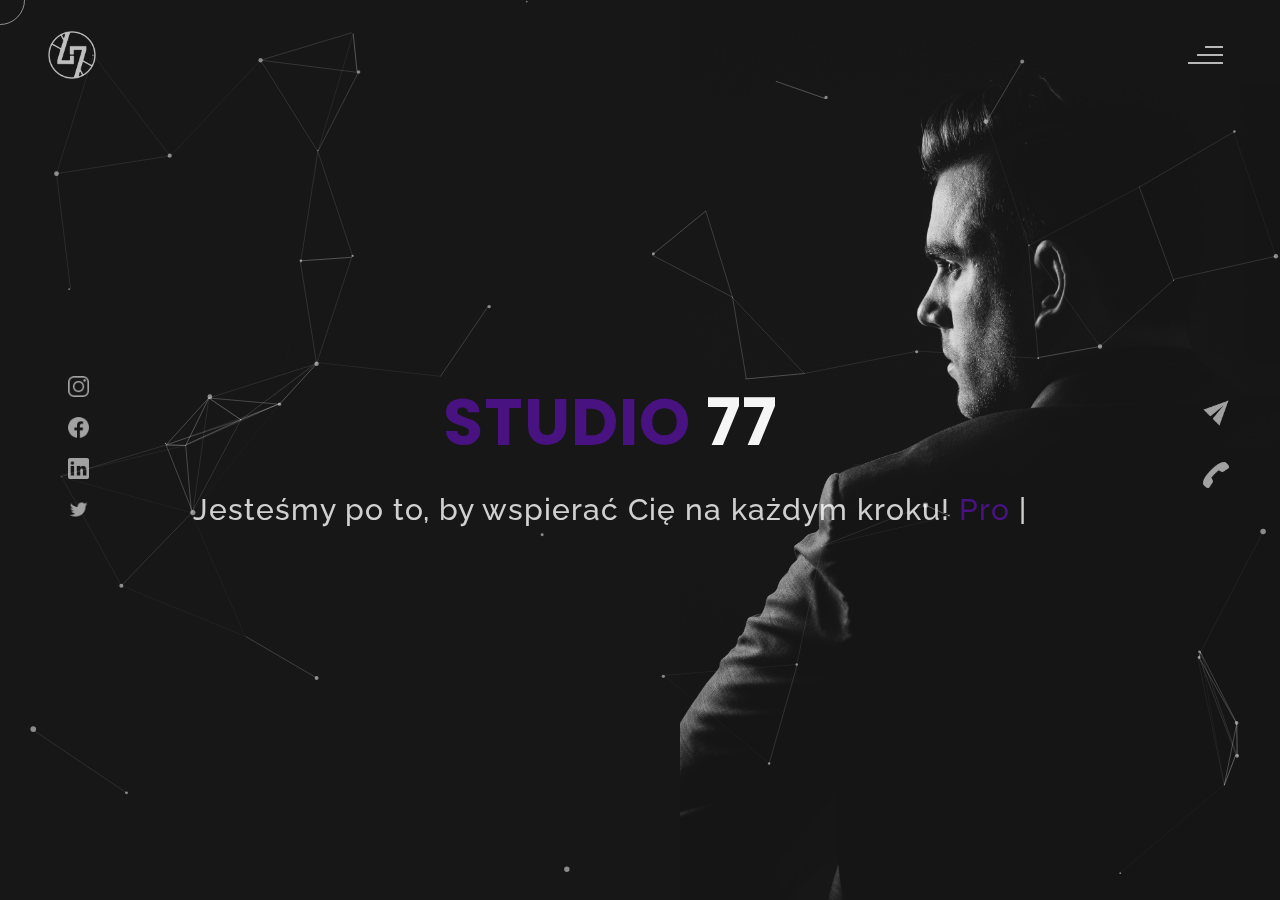
<file: Willy Wonka portfolio Template free/themes/theme-particle.html>
<!DOCTYPE html>
<html lang="pl">
<head>
    <meta charset="UTF-8">
    <meta name="viewport" content="width=device-width, initial-scale=1.0">
    <meta name="description" content="STUDIO77" />
	<meta name="keywords" content="blog, business card, creative, creative portfolio, cv theme, online resume, personal, portfolio, professional cv, responsive portfolio, resume, resume theme, vcard" />
	<meta name="author" content="willy wonka" />
    <title>STUDIO77 - BLOG</title>
  <!--favicon-img--> 
   <link rel="icon" type="image/png" href="images/favicon.png">
   <!--favicon-img-->
   <!--main css file should not be removed -->
    <link rel="stylesheet" href="css/index.css">
    <!--main css file-->
    <script src="https://cdnjs.cloudflare.com/ajax/libs/gsap/3.2.6/gsap.min.js"></script>
</head>
<body>
    <!--contains all the div-->
    <div id="all">
    <!--mouse  follower-->
        <div class="cursor"></div>
    <!--mouse  follower-->
    <!--loader-->
        <div id="loader">
            <span class="color">STUDIO</span>77
        </div>
    <!--loader-end-->
    <!--link-screen-->
        <div id="breaker">
        </div>
        <div id="breaker-two">
        </div>
    <!--link-screen-->
        <!--Main-Section-->
        <!--Navigator-fullscreen-->
        <div id="navigation-content">
            <div class="logo">
                <img src="images/willy wonka logo.png" alt="logo">
            </div>
            <div class="navigation-close">
                <span class="close-first"></span>
                <span class="close-second"></span>
            </div>
            <div class="navigation-links">
                <a href="#" data-text="HOME" id="home-link" >HOME</a>
                <a href="#" data-text="ABOUT" id="about-link" >ABOUT</a>
                <a href="#" data-text="BLOG" id="blog-link" >BLOG</a>
                <a href="#" data-text="PORTFOLIO" id="portfolio-link" >PORTFOLIO</a>
                <a href="#" data-text="CONTACT" id="contact-link" >CONTACT</a>
            </div>
        </div>
        <!--Navigator-Fullscreen END-->
          <!--Home Page-->
        <!--Menubar-->
        <div id="navigation-bar">
            <img src="images/willy wonka logo.png" alt="logo">
            <div class="menubar">
                <span class="first-span"></span>
                <span class="second-span"></span>
                <span class="third-span"></span>
            </div>
        </div>
        <!--Menubar End-->
          <!--Header-->
        <div id="header">
            <div id="particles"></div>
              <!--Social Media Links-->
            <div class="social-media-links">
               <a href="#"><img src="images/instagram logo.png" class="social-media" alt="instagram-logo"></a><!--Your instagram homepage link inser in place of "#"-->
                <a href="#"><img src="images/facebook logo.png" class="social-media" alt="facebook-logo"></a>
                <a href="#"><img src="images/linkedin logo.png" class="social-media" alt="linkedin-logo"></a>
                <a href="#"><img src="images/twitter logo.png" class="social-media" alt="twitter-logo"></a>

            </div>
            <!--Social Media Links end-->
            <div class="header-content">
                <div class="header-content-box">
                <div class="firstline"><span class="color">STUDIO </span>77</div>
                <div class="secondline">
                    Jesteśmy po to, by wspierać Cię na każdym kroku!
            <span class="txt-rotate color" data-period="1200"data-rotate='[ " Profesjonalizm.", " Niezawodność."]'></span>
            <span class="slash">|</span>
        </div>
                    <div class="contact">
                <a href="Mailto:contact.studio77@proton.me"><img src="images/mail.png" alt="email-pic" class="contactpic"></a><!--Your email Id write in place of "#"-->
                <a href="Tel:+48888795940"><img src="images/call.png" alt="phone-pic" class="contactpic"></a><!--Your telephone number Id write in place of "#"-->
                    </div>    
            </div>
            </div>
            <!--header image-->
            <div class="header-image">
            <img src="images/man.jpg" alt="logo">
            </div>
            <!--header image end-->
        </div>
           <!--Header End-->
        <!--HomePage End-->
        <!--Main-Section End-->
        <!--about-->
        <div id="about">
            <!--about content-->
            <div id="about-content">
                <div class="about-header">
                    O <span class="color">Nas</span>
                    <span class ="header-caption">Poznaj nas i odkryj <span class="color">  jak możemy wspólnie osiągnąć więcej! </span></span>
                </div>
                <div class="about-main">
            <div class="about-first-paragraph wow">
            <!--about description-->
               <span class="about-first-line">
                Studio Muzyczne
                    <span class="color">77</span>
                     </span>
                     <br>
               <span class="about-second-line"> Jesteśmy grupą pasjonatów, którzy pragną dzielić się swoją wiedzą i doświadczeniem z innymi miłośnikami muzyki.

                Nasz blog powstał z myślą o wszystkich, którzy chcą zgłębiać tajniki produkcji muzycznej, miksowania oraz odkrywać nowe trendy i techniki w branży.
                
                W Studio77 znajdziesz różnorodne artykuły, poradniki i recenzje sprzętu, które pomogą Ci rozwijać swoje umiejętności muzyczne, niezależnie od poziomu zaawansowania.
                
                Od analizy najnowszych monitorów studyjnych po techniki nagrywania – nasze treści są tworzone z myślą o Tobie! 🎧
                
                Naszym celem jest stworzenie społeczności, w której każdy może podzielić się swoimi doświadczeniami, zadawać pytania i uczyć się od innych.
                
                Wierzymy, że muzyka ma moc łączenia ludzi, dlatego zapraszamy Cię do wspólnej podróży przez świat dźwięków i kreatywności. 🌍✨
                
                Dziękujemy, że jesteś z nami. Razem twórzmy wyjątkowe brzmienia w Studio77! 🎵</span>
               <div class="cv">
                <a href="#"><button> <span class="colors"></span></button></a>
            </div>
            </div>
            <!--about picture-->
            <div class="about-img">
                <img src="images/about.jpg" alt="Your Image">
            </div>
            </div>
    
            </div>
            <!--services start-->
            <div id="services">
            <!--services header-->
                    <div class="services-heading wow">
                        <span class="color">Social</span> Media
                    </div>
            <!--services header end-->
            <!--services content-->
                    <div class="services-content">
                           <div class="service-one service wow">
                               <div class="service-img">
                               <img src="images/coding.png" alt="service-one">
                               </div>
                               <div class="service-description">
                                <h2>YouTube</h2>
                                <p>Sprawdź nasz kanał — dzielimy się tam ogromną wiedzą na temat produkcji muzyki.</p>
                               </div>
                           </div>
                           <div class="service-two service wow">
                               <div class="service-img">
                               <img src="images/instagram.png" alt="service-two">
                               </div>
                               <div class="service-description">
                                <h2>Instagram</h2>
                                <p>Odwiedź nasz profil na Instagramie i bądź z nami na bieżąco!</p>
                               </div>
                           </div>
                           <div class="service-three service wow">
                            <div class="service-img">
                               <img src="images/bulb.png" alt="service-three">
                            </div>
                            <div class="service-description">
                                <h2>Discord</h2>
                                <p>Dołącz do naszej muzycznej społeczności na Discordzie i twórz razem z nami!</p>
                            </div>
                        </div>
                    </div>
            </div>
            <!--services content end-->
    <!--copyright-section You Can Remove After Downloading-->
            <div class="footer">
             <div class="footer-text">
                 <img src="./images/copyright.png" alt="copyright-img" class="images" height="14px"> Prawa autorskie © 2024 Studio77 – Wszelkie prawa zastrzeżone.
             </div>
            </div>
    <!--copyright-section-->
        </div>
        <!--about end-->
       <!--copyright-section-->
             </div>
        <!--portfolio end-->
        <!--blog-->
        <div id="blog">
        <div class="blog-header"> Blog</span>
            <span class ="header-caption"> Nasze recenzje <span class="color"> sprzętu do twojego studia.</span></span></div>
            <div class="blog-content">
                 <div class="blogs">
                     <a href="STUDIO77 » Monitory studyjne do 500PLN.html">
                     <div class="img">
                        <img src="images/computer-speaker-2048px-3546-3x2-1.webp" alt="blog-one">
                        <div class="blog-date">28.09.2024</div>
                     </div>
                     <div class="blog-text">
                         <h3>Monitory Studyjne do 500 PLN</h3>
                         <p>Szukasz budżetowych monitorów studyjnych, które spełnią Twoje oczekiwania? 
                            Sprawdź naszą recenzję najlepszych modeli do 500 PLN i znajdź idealne brzmienie dla swojego domowego studia!</p>
                     </div></a>
                 </div>      
                
               <!--copyright-section You Can Remove After Downloading-->
               <div class="footer">
                <div class="footer-text">
                    <img src="./images/copyright.png" alt="copyright-img" class="images" height="14px"> Prawa autorskie © 2024 Studio77 – Wszelkie prawa zastrzeżone.
                </div>
               </div>
       <!--copyright-section-->
        </div>
        <!--blog end-->
        <!--contact-->
     <div id="contact">
        <div class="color-changer">
            <div class="color-panel">
                <img src="images/gear.png" alt="">
            </div>
            </div>
         <div class="contact-header">Kontakt <span class="color"> z Nami</span>
        <div class="contact-header-caption"> <span class="color"> Tylko</span> Jeden krok.</div></div>
        <div class="contact-content">
            <!--Contact form-->
             <div class="contact-form">
                 <div class="form-header">
                     Szybki kontakt
                 </div>
                 <form id="myForm" action="#">
                    <div class="input-line">
                        <input  id="name" type="text" placeholder="Imie" class="input-name">
                        <input id="email" type="email" placeholder="Email"  class="input-name">
                    </div>
                    <input type="text" id="subject" placeholder="Temat" class="input-subject">
                    <textarea id ="body" class="input-textarea" placeholder="Wiadomość"></textarea>
                    <button type="button" id ="submit" value="send">Wyślij</button>
                 </form>
               
             </div>
            <!--Contact form-->
            <!--Contact information-->
             <div class="contact-info">
                <div class="contact-info-header">
                    Informacje Kontaktowe
                </div>
                <div class="contact-info-content">
                <div class="contect-info-content-line">
                    <img src="./images/icon-name.png" class="icon" alt="name-icon">
                    <div class="contact-info-icon-text">
                        <h6>Nazwa</h6>
                        <p>Studio77</p>
                  </div>
                </div>
              <div class="contect-info-content-line">
                  <img src="./images/icon-phone.png" class="icon" alt="phone-icon">
                  <div class="contact-info-icon-text">
                      <h6>Nr. Telefonu</h6>
                      <p>+48 888-795-940</p>
                </div>
              </div>
              
              <div class="contect-info-content-line">
                  <img src="./images/icon-email.png" class="icon" alt="email-icon">
                  <div class="contact-info-icon-text">
                      <h6>Email</h6>
                      <p>contact.studio77@proton.me</p>
                </div>
              </div>
                </div>
            <!--Contact information end-->
           </div>
        </div>
                    <!--copyright-section You Can Remove After Downloading-->
                    <div class="footer">
                        <div class="footer-text">
                            <img src="./images/copyright.png" alt="copyright-img" class="images" height="14px"> Prawa autorskie © 2024 Studio77 – Wszelkie prawa zastrzeżone.
                        </div>
                       </div>
               <!--copyright-section-->
     </div>
        <!--contact end-->
    </div>
    <!--all the divisions-->
    <script src="js/jquery.min.js"></script>
    <script src="js/particles.js"></script>
    <script src="js/particles.min.js"></script>
    <script src="js/index.js"></script>
    <!--particles script-->
    <script>
  particlesJS("particles", {"particles":{"number":{"value":40,"density":{"enable":true,"value_area":800}},"color":{"value":"#ffffff"},"shape":{"type":"circle","stroke":{"width":0,"color":"#000000"},"polygon":{"nb_sides":5},"image":{"src":"img/github.svg","width":100,"height":100}},"opacity":{"value":0.5,"random":false,"anim":{"enable":false,"speed":1,"opacity_min":0.1,"sync":false}},"size":{"value":3,"random":true,"anim":{"enable":false,"speed":40,"size_min":0.1,"sync":false}},"line_linked":{"enable":true,"distance":150,"color":"#ffffff","opacity":0.4,"width":1},"move":{"enable":true,"speed":6,"direction":"none","random":false,"straight":false,"out_mode":"out","bounce":false,"attract":{"enable":false,"rotateX":600,"rotateY":1200}}},"interactivity":{"detect_on":"canvas","events":{"onhover":{"enable":true,"mode":"repulse"},"onclick":{"enable":true,"mode":"push"},"resize":true},"modes":{"grab":{"distance":400,"line_linked":{"opacity":1}},"bubble":{"distance":400,"size":40,"duration":2,"opacity":8,"speed":3},"repulse":{"distance":200,"duration":0.4},"push":{"particles_nb":4},"remove":{"particles_nb":2}}},"retina_detect":true});
    </script>

</body>
</html>
</file>
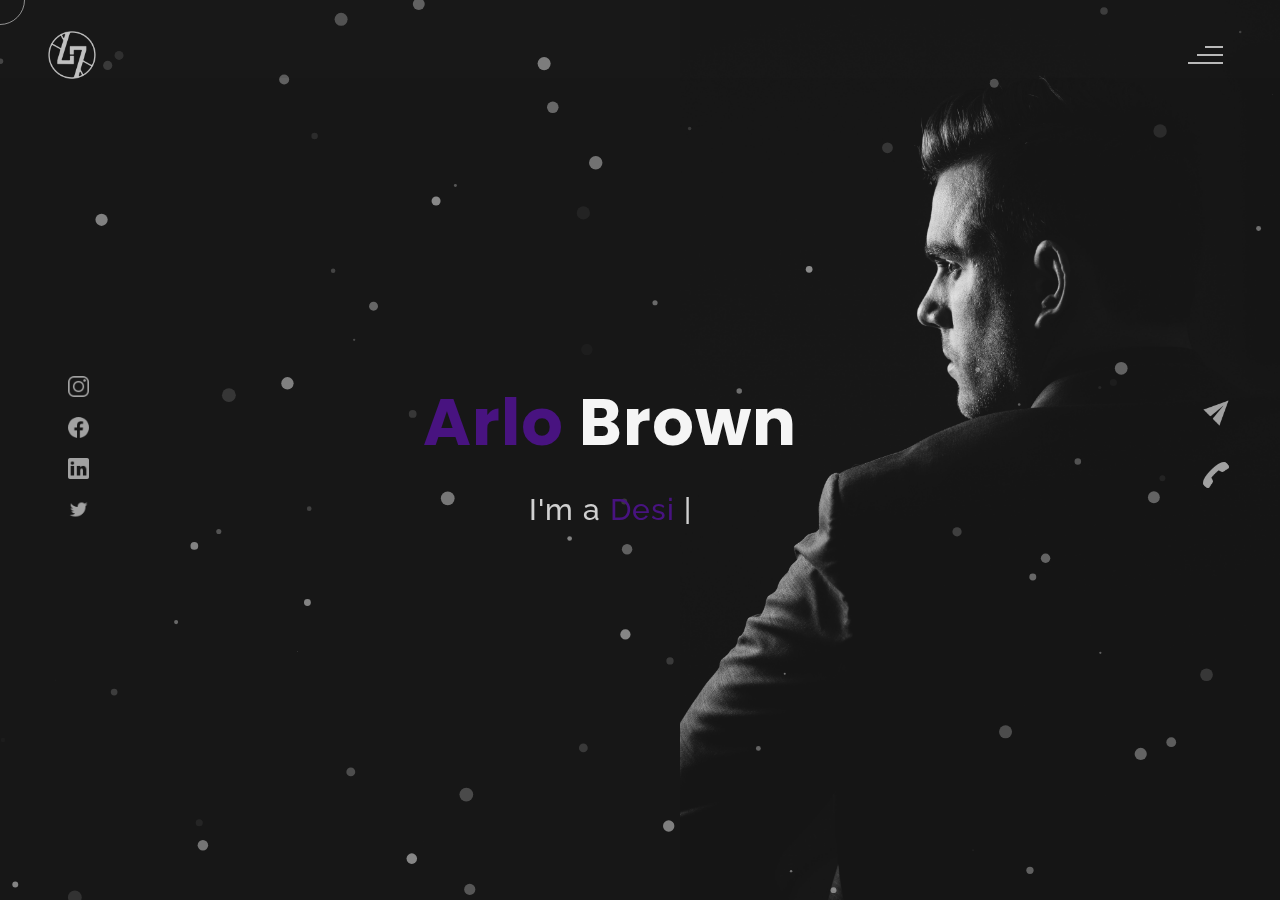
<file: Willy Wonka portfolio Template free/themes/theme-snow.html>
<!DOCTYPE html>
<html lang="en">
<head>
    <meta charset="UTF-8">
    <meta name="viewport" content="width=device-width, initial-scale=1.0">
    <meta name="description" content="Willy Wonkas - Personal Portfolio Website Template" />
	<meta name="keywords" content="blog, business card, creative, creative portfolio, cv theme, online resume, personal, portfolio, professional cv, responsive portfolio, resume, resume theme, vcard" />
	<meta name="author" content="willy wonka" />
    <title>Willy Wonkas - Personal Portfolio Website Template</title>
  <!--favicon-img--> 
   <link rel="icon" type="image/png" href="images/favicon.png">
   <!--favicon-img-->
   <!--main css file should not be removed -->
    <link rel="stylesheet" href="css/index.css">
    <!--main css file-->
    <script src="https://cdnjs.cloudflare.com/ajax/libs/gsap/3.2.6/gsap.min.js"></script>
</head>
<body>
    <!--contains all the div-->
    <div id="all">
    <!--mouse  follower-->
        <div class="cursor"></div>
    <!--mouse  follower-->
    <!--loader-->
        <div id="loader">
            <span class="color">Arlo</span>Brown 
        </div>
    <!--loader-end-->
    <!--link-screen-->
        <div id="breaker">
        </div>
        <div id="breaker-two">
        </div>
    <!--link-screen-->
        <!--Main-Section-->
        <!--Navigator-fullscreen-->
        <div id="navigation-content">
            <div class="logo">
                <img src="images/willy wonka logo.png" alt="logo">
            </div>
            <div class="navigation-close">
                <span class="close-first"></span>
                <span class="close-second"></span>
            </div>
            <div class="navigation-links">
                <a href="#" data-text="HOME" id="home-link" >HOME</a>
                <a href="#" data-text="ABOUT" id="about-link" >ABOUT</a>
                <a href="#" data-text="BLOG" id="blog-link" >BLOG</a>
                <a href="#" data-text="PORTFOLIO" id="portfolio-link" >PORTFOLIO</a>
                <a href="#" data-text="CONTACT" id="contact-link" >CONTACT</a>
            </div>
        </div>
        <!--Navigator-Fullscreen END-->
          <!--Home Page-->
        <!--Menubar-->
        <div id="navigation-bar">
            <img src="images/willy wonka logo.png" alt="logo">
            <div class="menubar">
                <span class="first-span"></span>
                <span class="second-span"></span>
                <span class="third-span"></span>
            </div>
        </div>
        <!--Menubar End-->
          <!--Header-->
        <div id="header">
            <div id="particles"></div>
              <!--Social Media Links-->
            <div class="social-media-links">
               <a href="#"><img src="images/instagram logo.png" class="social-media" alt="instagram-logo"></a><!--Your instagram homepage link inser in place of "#"-->
                <a href="#"><img src="images/facebook logo.png" class="social-media" alt="facebook-logo"></a>
                <a href="#"><img src="images/linkedin logo.png" class="social-media" alt="linkedin-logo"></a>
                <a href="#"><img src="images/twitter logo.png" class="social-media" alt="twitter-logo"></a>

            </div>
            <!--Social Media Links end-->
            <div class="header-content">
                <div class="header-content-box">
                <div class="firstline"><span class="color">Arlo </span>Brown</div>
                <div class="secondline">
                I'm a
            <span class="txt-rotate color" data-period="1200"data-rotate='[ " Designer.", " Blogger.", " Freelancer." ]'></span>
            <span class="slash">|</span>
        </div>
                    <div class="contact">
                <a href="Mailto:#"><img src="images/mail.png" alt="email-pic" class="contactpic"></a><!--Your email Id write in place of "#"-->
                <a href="Tel:#"><img src="images/call.png" alt="phone-pic" class="contactpic"></a><!--Your telephone number Id write in place of "#"-->
                    </div>    
            </div>
            </div>
            <!--header image-->
            <div class="header-image">
            <img src="images/man.jpg" alt="logo">
            </div>
            <!--header image end-->
        </div>
           <!--Header End-->
        <!--HomePage End-->
        <!--Main-Section End-->
        <!--about-->
        <div id="about">
            <div class="color-changer">
            <div class="color-panel">
                <img src="images/gear.png" alt="">
            </div>
            <div class="color-selector">
                <div class="heading">Custom Colors</div>
                <div class="colors">
                    <ul >
                    <li>
                        <a href="#0" class="color-red " title="color-red"></a>
                    </li>
                    <li>
                        <a href="#0" class="color-purple" title="color-purple"></a>
                    </li>
                    <li>
                        <a href="#0" class="color-malt" title="color-malt"></a>
                    </li>
                    <li>
                        <a href="#0" class="color-green" title="color-green"></a>
                    </li>
                    <li>
                        <a href="#0" class="color-blue" title="color-blue"></a>
                    </li>
                    <li>
                        <a href="#0" class="color-orange" title="color-orange"></a>
                    </li>
                    </ul>
                </div>
            </div>
            </div>
            <!--about content-->
            <div id="about-content">
                <div class="about-header">
                    About <span class="color">Me</span>
                    <span class ="header-caption">Get to Know <span class="color"> me.</span></span>
                </div>
                <div class="about-main">
            <div class="about-first-paragraph wow">
            <!--about description-->
               <span class="about-first-line">
                    I'm creative 
                    <span class="color">web developer</span>
                     based in New York , USA </span>
                     <br>
               <span class="about-second-line"> With 20 years of experience as a professional Web developer, I have acquired the skills and knowledge necessary to make your project a success. I enjoy every step while working.</span>
               <div class="cv">
                <a href="#"><button>Download <span class="colors">CV</span></button></a>
            </div>
            </div>
            <!--about picture-->
            <div class="about-img">
                <img src="images/about.jpg" alt="Your Image">
            </div>
            </div>
    
            </div>
            <!--services start-->
            <div id="services">
                <div class="color-changer">
                    <div class="color-panel">
                        <img src="images/gear.png" alt="">
                    </div>
                    <div class="color-selector">
                        <div class="heading">Custom Colors</div>
                        <div class="colors">
                            <ul >
                            <li>
                                <a href="#0" class="color-red " title="color-red"></a>
                            </li>
                            <li>
                                <a href="#0" class="color-purple" title="color-purple"></a>
                            </li>
                            <li>
                                <a href="#0" class="color-malt" title="color-malt"></a>
                            </li>
                            <li>
                                <a href="#0" class="color-green" title="color-green"></a>
                            </li>
                            <li>
                                <a href="#0" class="color-blue" title="color-blue"></a>
                            </li>
                            <li>
                                <a href="#0" class="color-orange" title="color-orange"></a>
                            </li>
                            </ul>
                        </div>
                    </div>
                    </div>
            <!--services header-->
                    <div class="services-heading wow">
                        <span class="color">My</span> Services
                    </div>
            <!--services header end-->
            <!--services content-->
                    <div class="services-content">
                           <div class="service-one service wow">
                               <div class="service-img">
                               <img src="images/coding.png" alt="service-one">
                               </div>
                               <div class="service-description">
                                <h2>Web Designing</h2>
                                <p>Lorem ipsum dolor sit amet consectetur adipisicing elit. Quod quibusdam possimus</p>
                               </div>
                           </div>
                           <div class="service-two service wow">
                               <div class="service-img">
                               <img src="images/instagram.png" alt="service-two">
                               </div>
                               <div class="service-description">
                                <h2>Social Media</h2>
                                <p>Lorem ipsum dolor sit amet consectetur adipisicing elit. Quod quibusdam possimus</p>
                               </div>
                           </div>
                           <div class="service-three service wow">
                            <div class="service-img">
                               <img src="images/bulb.png" alt="service-three">
                            </div>
                            <div class="service-description">
                                <h2>Creative Design</h2>
                                <p>Lorem ipsum dolor sit amet consectetur adipisicing elit. Quod quibusdam possimus</p>
                            </div>
                        </div>
                    </div>
            </div>
            <!--services content end-->
            <!--services end-->
            <div id="skills">
                <div class="skills-header">
                     My <span class="color"> Skills</span>
                </div>
                <div class="skills-content " style="text-align: center;">
                    <div class="skill-html skill">
                        <div class="skill-text">
                    <div class="html">
                        HTML/CSS
                    </div>
                        </div>
                    <div class="html-prog wow prog">
                 <div class="html-progress wow">95%</div>
                    </div>
                    </div>
                    <div class="skill-html skill">
                        <div class="skill-text">
                    <div class="html">
                      Javascript
                    </div>
                        </div>
                    <div class="html-prog wow prog">
                 <div class="js-progress wow">90%</div>
                    </div>
                    </div>
                    <div class="skill-html skill">
                        <div class="skill-text">
                    <div class="html">
                        Adobe Ps
                    </div>
                        </div>
                    <div class="html-prog wow prog">
                 <div class="adobe-progress wow">83%</div>
                    </div>
                    </div>
                    <div class="skill-html skill">
                        <div class="skill-text">
                    <div class="html">
                        PHP
                    </div>
                        </div>
                    <div class="html-prog wow prog">
                 <div class="php-progress wow">87%</div>
                    </div>
                    </div>
                    <div class="skill-html skill">
                        <div class="skill-text">
                    <div class="html">
                        JQuery
                    </div>
                        </div>
                    <div class="html-prog wow prog">
                 <div class="jquery-progress wow">94%</div>
                    </div>
                    </div>
                    <div class="skill-html skill">
                        <div class="skill-text">
                    <div class="html">
                        SEO
                    </div>
                        </div>
                    <div class="html-prog wow prog">
                 <div class="seo-progress wow">84%</div>
                    </div>
                    </div>
                </div>
            </div>
    <!--copyright-section You Can Remove After Downloading-->
            <div class="footer">
             <div class="footer-text">
                 <img src="./images/copyright.png" alt="copyright-img" class="images" height="14px"> Willy Wonkas
             </div>
            </div>
    <!--copyright-section-->
        </div>
        <!--about end-->
        <!--portfolio-->
        <div id="portfolio">
            <div class="color-changer">
                <div class="color-panel">
                    <img src="images/gear.png" alt="">
                </div>
                <div class="color-selector">
                    <div class="heading">Custom Colors</div>
                    <div class="colors">
                        <ul >
                        <li>
                            <a href="#0" class="color-red " title="color-red"></a>
                        </li>
                        <li>
                            <a href="#0" class="color-purple" title="color-purple"></a>
                        </li>
                        <li>
                            <a href="#0" class="color-malt" title="color-malt"></a>
                        </li>
                        <li>
                            <a href="#0" class="color-green" title="color-green"></a>
                        </li>
                        <li>
                            <a href="#0" class="color-blue" title="color-blue"></a>
                        </li>
                        <li>
                            <a href="#0" class="color-orange" title="color-orange"></a>
                        </li>
                        </ul>
                    </div>
                </div>
                </div>
            <div class="portfolio-header"> <span class="color"> My </span> Portfolio
            <span class ="header-caption"> Some Of My <span class="color"> Works</span></span></div>
             <div id="portfolio-content">
                 <div class="portfolio portfolio-first">
                     <div class="portfolio-image">
                        <img src="images/portfolio-first.jpg" alt="portfolio-first">
                     </div>
                     <div class="portfolio-text">
                         <h2>App Idea</h2>
                         <p>Lorem, ipsum dolor sit amet consectetur adipisicing elit. Ad ut optio repellat cupiditate 
                             expedita eius dignissimos. Id cumque placeat minima ad laudantium suscipit voluptatem ducimus</p>
                         <div class="button"><a href="#"><button><span class="index"> View Project<i class="gg-arrow-right"></i></span></button></a></div>
                     </div>
                 </div>
                 <div class="portfolio portfolio-second">
                    <div class="portfolio-image">
                        <img src="images/portfolio-second.jpg" alt="portfolio-second">
                    </div>
                    <div class="portfolio-text">
                        <h2>Web Designing</h2>
                        <p>Lorem ipsum dolor sit, amet consectetur adipisicing elit. Id cumque placeat minima ad laudantium suscipit
                             voluptatem ducimus. Id cumque placeat minima ad laudantium suscipit voluptatem ducimus</p>
                        <div class="button"><a href="#"><button><span class="index"> View Project<i class="gg-arrow-right"></i></span></button></a></div>
                    </div>
                </div>
             
                <div class="portfolio portfolio-third">
                    <div class="portfolio-image">
                        <img src="images/portfolio-third.jpg" alt="portfolio-third">
                    </div>
                    <div class="portfolio-text">
                        <h2>UI Designing</h2>
                        <p>Lorem, ipsum dolor sit amet consectetur adipisicing elit. Ad ut optio repellat cupiditate expedita eius dignissimos
                            .. Id cumque placeat minima ad laudantium suscipit voluptatem ducimus</p>
                        <div class="button"><a href="#"><button><span class="index"> View Project<i class="gg-arrow-right"></i></span></button></a></div>
                    </div>
                </div>
                <div class="portfolio portfolio-fourth">
                    <div class=" portfolio-image">
                        <img src="images/portfolio-fourth.jpg" alt="portfolio-fourth">
                    </div>
                    <div class="portfolio-text">
                        <h2>Wow Graphics</h2>
                        <p>Lorem, ipsum dolor sit amet consectetur adipisicing elit. Ad ut optio repellat cupiditate
                             expedita eius dignissimos. Id cumque placeat minima ad laudantium suscipit voluptatem ducimus</p>
                        <div class="button"><a href="#"><button><span class="index"> View Project<i class="gg-arrow-right"></i></span></button></a></div>
                    </div>
                </div>
                 </div>
                    <!--copyright-section You Can Remove After Downloading-->
            <div class="footer">
                <div class="footer-text">
                    <img src="./images/copyright.png" alt="copyright-img" class="images" height="14px"> Willy Wonkas
                </div>
               </div>
       <!--copyright-section-->
             </div>
        <!--portfolio end-->
        <!--blog-->
        <div id="blog">
            <div class="color-changer">
                <div class="color-panel">
                    <img src="images/gear.png" alt="">
                </div>
                <div class="color-selector">
                    <div class="heading">Custom Colors</div>
                    <div class="colors">
                        <ul >
                        <li>
                            <a href="#0" class="color-red " title="color-red"></a>
                        </li>
                        <li>
                            <a href="#0" class="color-purple" title="color-purple"></a>
                        </li>
                        <li>
                            <a href="#0" class="color-malt" title="color-malt"></a>
                        </li>
                        <li>
                            <a href="#0" class="color-green" title="color-green"></a>
                        </li>
                        <li>
                            <a href="#0" class="color-blue" title="color-blue"></a>
                        </li>
                        <li>
                            <a href="#0" class="color-orange" title="color-orange"></a>
                        </li>
                        </ul>
                    </div>
                </div>
                </div>
        <div class="blog-header"> Blogs</span>
            <span class ="header-caption"> My Latest <span class="color"> blog posts.</span></span></div>
            <div class="blog-content">
                 <div class="blogs">
                     <a href="#">
                     <div class="img">
                        <img src="images/post-one.jpg" alt="blog-one">
                        <div class="blog-date">8 May,20</div>
                     </div>
                     <div class="blog-text">
                         <h3>Harleys In Hawaai</h3>
                         <p>Lorem ipsum dolor sit amet consectetur adipisicing elit. Possimus alias dolore recusandae illum, corrupti quo 
                             veniam saepe aliquid! Quis voluptates ratione consequuntur vel, perferendis cum provident? Magnam fugiat voluptas
                              libero.</p>
                     </div></a>
                 </div>      
                 <div class="blogs">
                    <a href="#">
                    <div class="img">
                        <img src="images/post-two.jpg" alt="blog-two">
                        <div class="blog-date">16 Jan,20</div>
                    </div>
                    <div class="blog-text">
                        <h3>Key To Be Productive</h3>
                        <p>Lorem ipsum dolor, sit amet consectetur adipisicing elit. Incidunt maiores, 
                            recusandae cupiditate ducimus a non tempora, architecto obcaecati eaque ipsum assumenda harum dolorum iusto tenetur
                             eius eligendi dolor magnam sit!</p>
                    </div></a>
                </div>      
                <div class="blogs">
                    <a href="#">
                    <div class="img">
                        <img src="images/post-three.jpg" alt="blog-three">
                        <div class="blog-date">30 Nov,19</div>
                    </div>
                    <div class="blog-text">
                        <h3>Caffeine Addict</h3>
                        <p>Lorem ipsum, dolor sit amet consectetur adipisicing elit. Nemo nostrum impedit 
                            ipsam perspiciatis ratione sapiente quasi optio reprehenderit, labore consequuntur suscipit cum quas.
                             Officiis dolorem asperiores, ut necessitatibus quas doloremque?</p>
                    </div></a>
                </div>
                <div class="blogs">
                    <a href="#">
                    <div class="img">
                        <img src="images/post-four.jpg" alt="blog-four">
                        <div class="blog-date">6 Jul,19</div>
                    </div>
                    <div class="blog-text">
                        <h3>Web Development</h3>
                        <p>Lorem ipsum dolor sit amet consectetur adipisicing elit. Dolorem, veniam ratione quam vitae,
                             quibusdam explicabo rem debitis velit ipsa repellat, impedit nulla fuga? Amet corporis praesentium quae.
                              Sed, quibusdam necessitatibus.</p>
                    </div></a>
                </div>  
                <div class="blogs">
                    <a href="#">
                    <div class="img">
                        <img src="images/post-five.jpg" alt="blog-five">
                        <div class="blog-date">1 Jun,19</div>
                    </div>
                    <div class="blog-text">
                        <h3>Work From Home</h3>
                        <p>Lorem ipsum dolor sit amet consectetur adipisicing elit. Fuga sunt eum necessitatibus rem 
                            dignissimos nulla mollitia cumque, provident officiis non vitae? Animi aut doloremque illum, soluta hic minus 
                            sint explicabo..</p>
                    </div></a>
                </div>  
                <div class="blogs">
                    <a href="#">
                    <div class="img">
                        <img src="images/post-six.jpg" alt="blog-six">
                        <div class="blog-date">28 Feb,19</div>
                    </div>
                    <div class="blog-text">
                        <h3>Business Trip</h3>
                        <p>Lorem ipsum dolor sit amet consectetur adipisicing elit. Explicabo tempora dolorum fuga ratione, unde, 
                            ex quaerat iste numquam nemo nihil nobis rem sint quia recusandae dignissimos quos ut rerum nam.</p>
                    </div></a>
                </div>        
            </div>
               <!--copyright-section You Can Remove After Downloading-->
               <div class="footer">
                <div class="footer-text">
                    <img src="./images/copyright.png" alt="copyright-img" class="images" height="14px"> Willy Wonkas
                </div>
               </div>
       <!--copyright-section-->
        </div>
        <!--blog end-->
        <!--contact-->
     <div id="contact">
        <div class="color-changer">
            <div class="color-panel">
                <img src="images/gear.png" alt="">
            </div>
            <div class="color-selector">
                <div class="heading">Custom Colors</div>
                <div class="colors">
                    <ul >
                    <li>
                        <a href="#0" class="color-red " title="color-red"></a>
                    </li>
                    <li>
                        <a href="#0" class="color-purple" title="color-purple"></a>
                    </li>
                    <li>
                        <a href="#0" class="color-malt" title="color-malt"></a>
                    </li>
                    <li>
                        <a href="#0" class="color-green" title="color-green"></a>
                    </li>
                    <li>
                        <a href="#0" class="color-blue" title="color-blue"></a>
                    </li>
                    <li>
                        <a href="#0" class="color-orange" title="color-orange"></a>
                    </li>
                    </ul>
                </div>
            </div>
            </div>
         <div class="contact-header">Contact <span class="color"> Me</span>
        <div class="contact-header-caption"> <span class="color"> Get</span> In Touch.</div></div>
        <div class="contact-content">
            <!--Contact form-->
             <div class="contact-form">
                 <div class="form-header">
                     Message Me
                 </div>
                 <form id="myForm" action="#">
                    <div class="input-line">
                        <input  id="name" type="text" placeholder="Name" class="input-name">
                        <input id="email" type="email" placeholder="Email"  class="input-name">
                    </div>
                    <input type="text" id="subject" placeholder="subject" class="input-subject">
                    <textarea id ="body" class="input-textarea" placeholder="message"></textarea>
                    <button type="button" id ="submit" value="send">Submit</button>
                 </form>
               
             </div>
            <!--Contact form-->
            <!--Contact information-->
             <div class="contact-info">
                <div class="contact-info-header">
                    Contact Info
                </div>
                <div class="contact-info-content">
                <div class="contect-info-content-line">
                    <img src="./images/icon-name.png" class="icon" alt="name-icon">
                    <div class="contact-info-icon-text">
                        <h6>Name</h6>
                        <p>Arlo Brown</p>
                  </div>
                </div>
                <div class="contect-info-content-line">
                  <img src="./images/icon-location.png" class="icon" alt="location-icon">
                  <div class="contact-info-icon-text">
                      <h6>Location</h6>
                      <p>New York, USA</p>
                </div>
              </div>
              <div class="contect-info-content-line">
                  <img src="./images/icon-phone.png" class="icon" alt="phone-icon">
                  <div class="contact-info-icon-text">
                      <h6>Call</h6>
                      <p>+9865376531</p>
                </div>
              </div>
              
              <div class="contect-info-content-line">
                  <img src="./images/icon-email.png" class="icon" alt="email-icon">
                  <div class="contact-info-icon-text">
                      <h6>Email</h6>
                      <p>Info@example.com</p>
                </div>
              </div>
                </div>
            <!--Contact information end-->
           </div>
        </div>
                    <!--copyright-section You Can Remove After Downloading-->
                    <div class="footer">
                        <div class="footer-text">
                            <img src="./images/copyright.png" alt="copyright-img" class="images" height="14px"> Willy Wonkas
                        </div>
                       </div>
               <!--copyright-section-->
     </div>
        <!--contact end-->
    </div>
    <!--all the divisions-->
    <script src="js/jquery.min.js"></script>
    <script src="js/particles.js"></script>
    <script src="js/particles.min.js"></script>
    <script src="js/index.js"></script>
    <!--particles script-->
<script>
    particlesJS("particles", {"particles":{"number":{"value":60,"density":{"enable":true,"value_area":800}},"color":{"value":"#fff"},"shape":{"type":"circle","stroke":{"width":0,"color":"#000000"},"polygon":{"nb_sides":5},"image":{"src":"img/github.svg","width":100,"height":100}},"opacity":{"value":0.5,"random":true,"anim":{"enable":false,"speed":1,"opacity_min":0.1,"sync":false}},"size":{"value":7,"random":true,"anim":{"enable":false,"speed":40,"size_min":0.1,"sync":false}},"line_linked":{"enable":false,"distance":500,"color":"#ffffff","opacity":0.4,"width":2},"move":{"enable":true,"speed":3,"direction":"bottom","random":false,"straight":false,"out_mode":"out","bounce":false,"attract":{"enable":false,"rotateX":600,"rotateY":1200}}},"interactivity":{"detect_on":"canvas","events":{"onhover":{"enable":true,"mode":"bubble"},"onclick":{"enable":true,"mode":"repulse"},"resize":true},"modes":{"grab":{"distance":400,"line_linked":{"opacity":0.5}},"bubble":{"distance":400,"size":4,"duration":0.3,"opacity":1,"speed":3},"repulse":{"distance":200,"duration":0.4},"push":{"particles_nb":4},"remove":{"particles_nb":2}}},"retina_detect":true});
</script>

</body>
</html>
</file>
<file: Willy Wonka portfolio Template free/themes/css/blog.css>
.naglowek {

    color: aliceblue;
}
</file>
